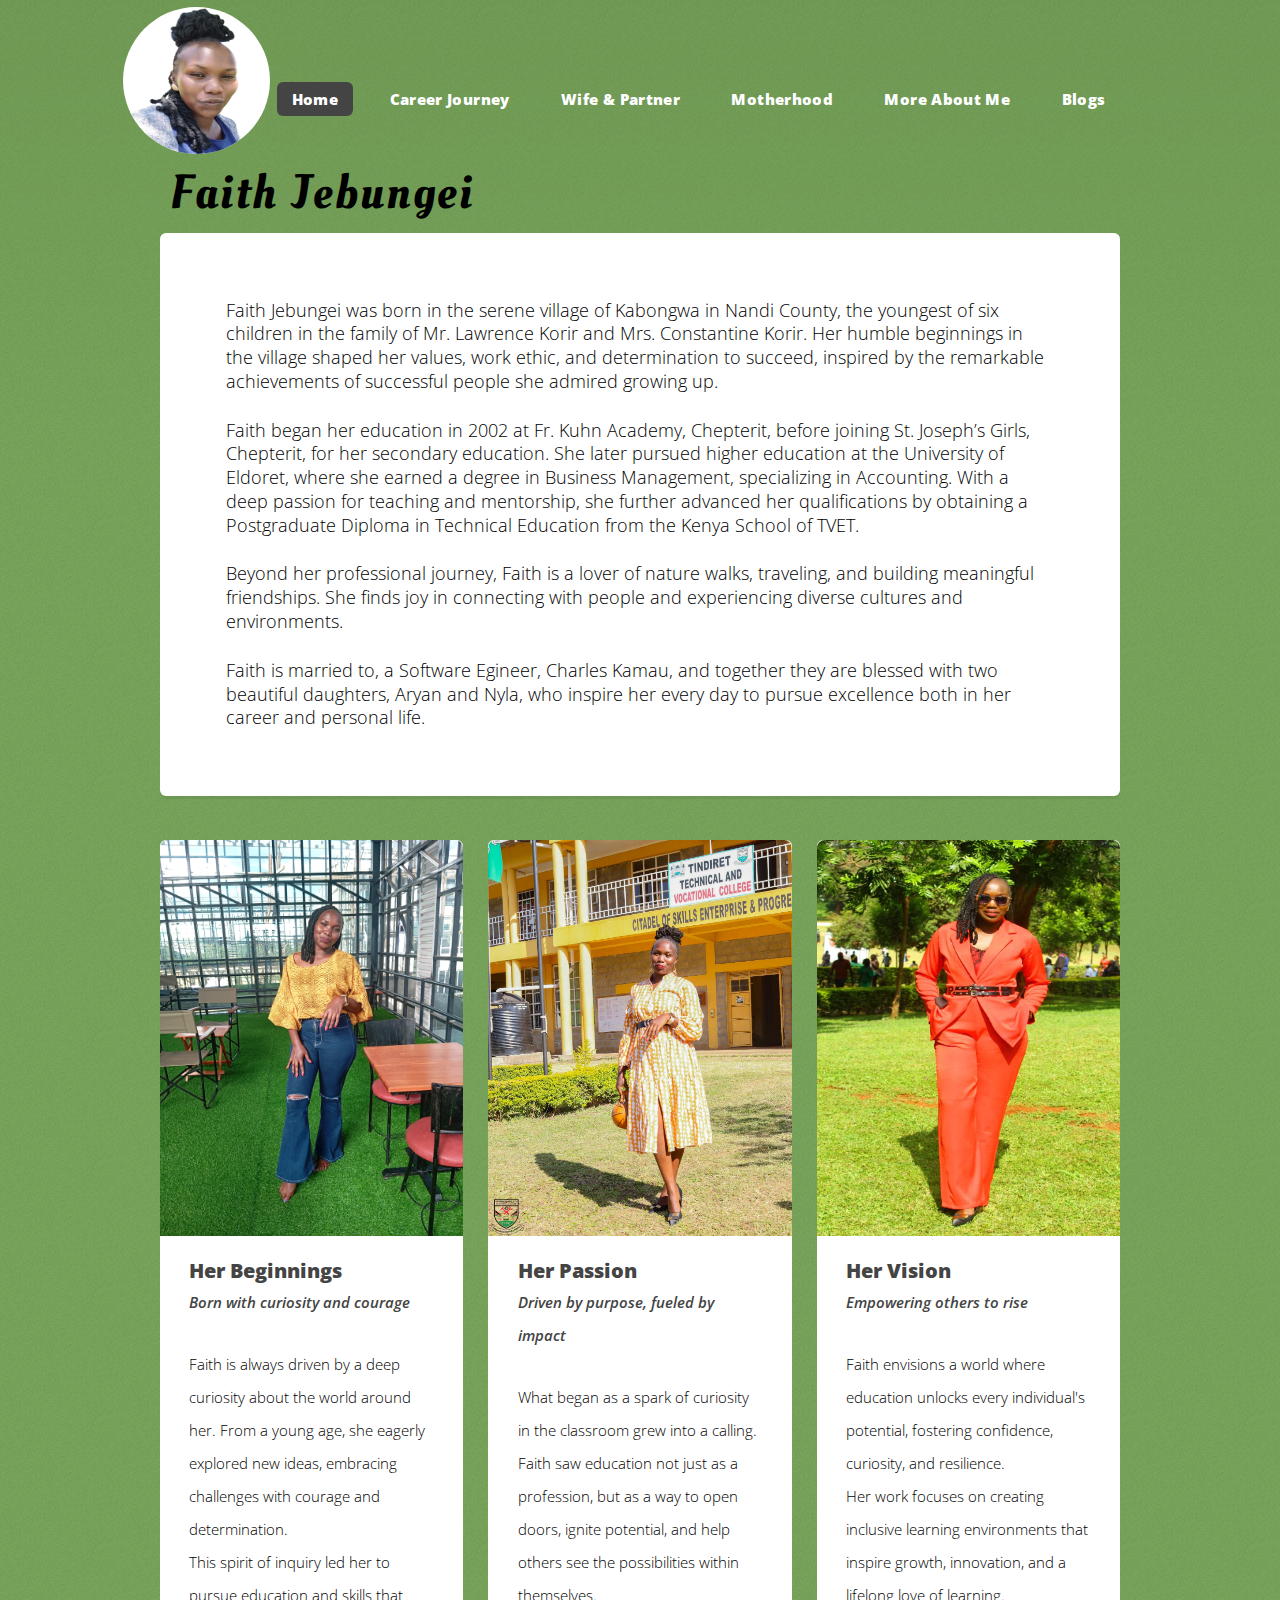
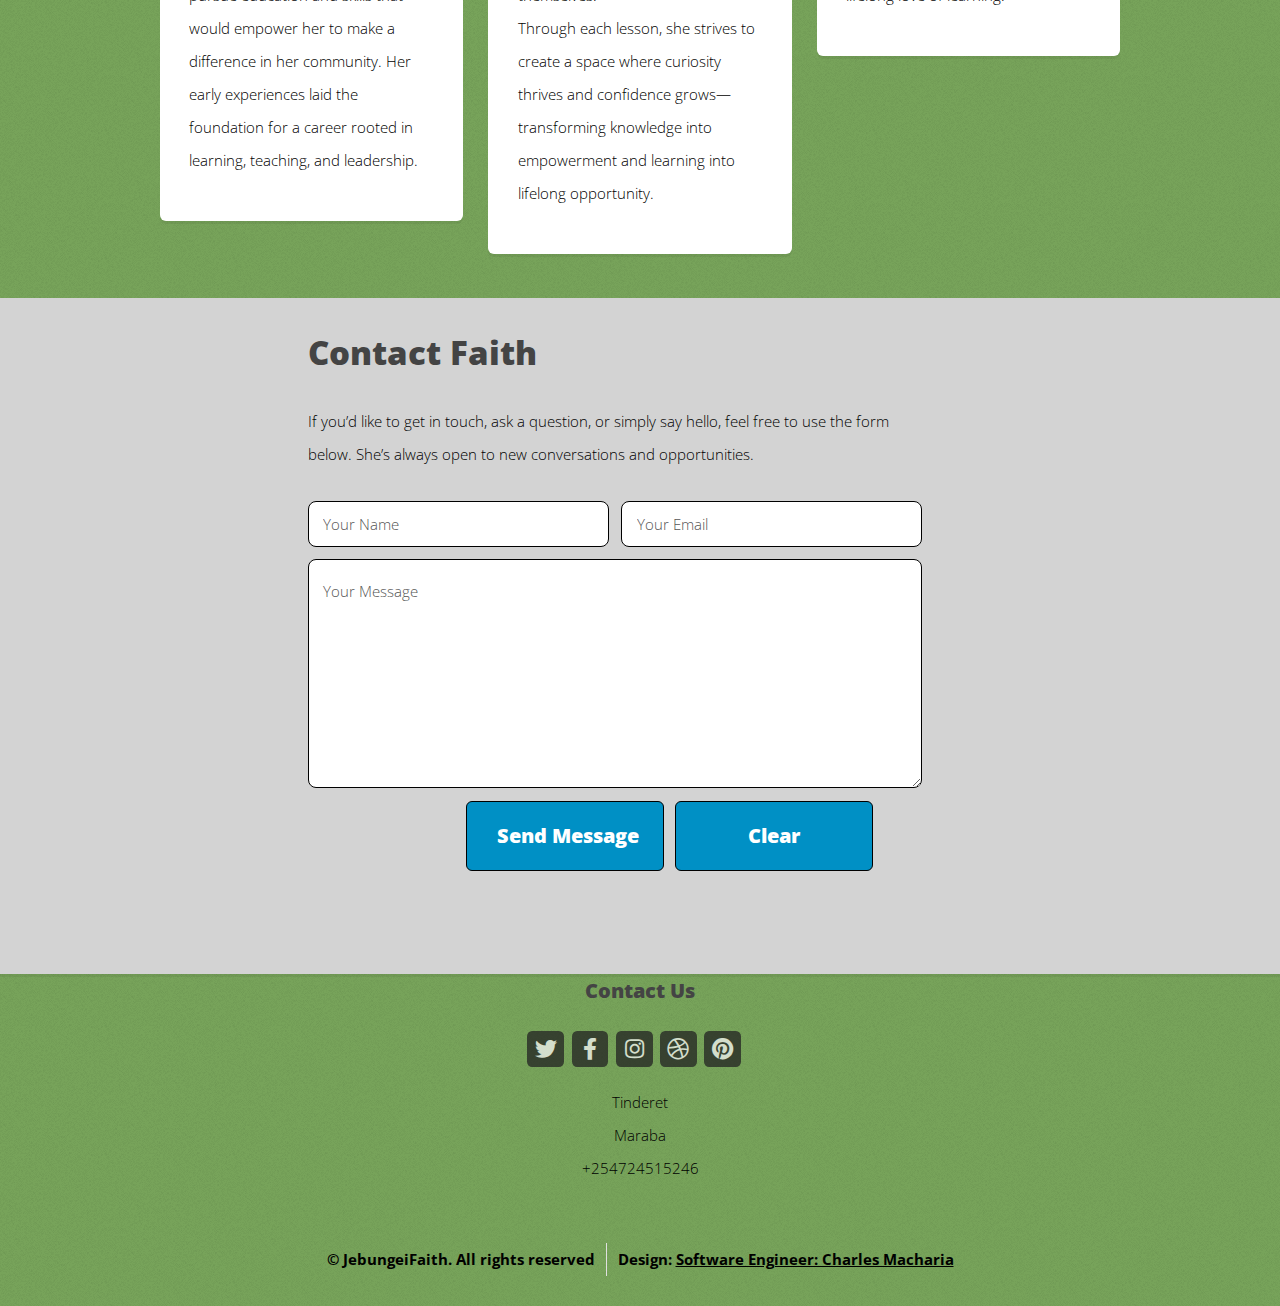
<file: index.html>
<!DOCTYPE HTML>

<html>
	<head>
		<title>Faith Jebungei</title>
		<meta charset="utf-8" />
		<meta name="viewport" content="width=device-width, initial-scale=1, user-scalable=no" />
		<link rel="stylesheet" href="assets/css/main.css" />
	</head>
	<body class="is-preload homepage">
		<div id="page-wrapper">

			<!-- Header -->
				<div id="header-wrapper">
					<header id="header" class="container">

						<!-- Logo -->
							<div id="logo">
							<span class="image fit">
								<img src="images/faith-jebungei.png" alt="" />
							</span>
							<h1>Faith Jebungei</h1>
							</div>

						<!-- Nav -->
							<nav id="nav">
								<ul class="nav">
									<li class="current"><a href="index.html">Home</a></li>

									<li><a href="career.html">Career Journey</a></li>
									<li><a href="wife.html">Wife & Partner</a></li>
									<li><a href="motherhood.html">Motherhood</a></li>

									<li>
										<a href="#">More About Me</a>
										<ul>
										<li><a href="challenges.html">Life’s Challenges</a></li>
										<li><a href="vision.html">Looking Ahead</a></li>
										<li><a href="reflections.html">Reflections</a></li>
										<li><a href="gallery.html">Gallery</a></li>
										</ul>
									</li>
									<li><a href="blog.html">Blogs</a></li>
									</ul>
							</nav>

					</header>
				</div>

			<!-- Banner -->
				<div id="banner-wrapper">
					<div id="banner" class="box container">
						<div class="row">
								<p>Faith Jebungei was born in the serene village of Kabongwa in Nandi County, the youngest of six children in the family of Mr. Lawrence Korir and Mrs. Constantine Korir. Her humble beginnings in the village shaped her values, work ethic, and determination to succeed, inspired by the remarkable achievements of successful people she admired growing up.</p>
								<p>Faith began her education in 2002 at Fr. Kuhn Academy, Chepterit, before joining St. Joseph’s Girls, Chepterit, for her secondary education. She later pursued higher education at the University of Eldoret, where she earned a degree in Business Management, specializing in Accounting. With a deep passion for teaching and mentorship, she further advanced her qualifications by obtaining a Postgraduate Diploma in Technical Education from the Kenya School of TVET.</p>
								<p>Beyond her professional journey, Faith is a lover of nature walks, traveling, and building meaningful friendships. She finds joy in connecting with people and experiencing diverse cultures and environments.</p>
								<p>Faith is married to, a Software Egineer, Charles Kamau, and together they are blessed with two beautiful daughters, Aryan and Nyla, who inspire her every day to pursue excellence both in her career and personal life.</p>
							</div>
						</div>
				</div>

			<!-- Highlights -->
<div id="features-wrapper">
	<div class="container">
		<div class="row">
			<!-- Early Life -->
			<div class="col-4 col-12-medium">
				<section class="box feature">
					<a href="#" class="image featured"><img src="images/beginning.png" alt="Early life photo" /></a>
					<div class="inner">
						<header>
							<h2>Her Beginnings</h2>
							<p><strong>Born with curiosity and courage</strong> </p>
						</header>
						<p>Faith is always driven by a deep curiosity about the world around her. From a young age, she eagerly explored new ideas, embracing challenges with courage and determination.</p>
  						<p>This spirit of inquiry led her to pursue education and skills that would empower her to make a difference in her community. Her early experiences laid the foundation for a career rooted in learning, teaching, and leadership.</p>
					</div>
				</section>
			</div>

			<!-- Career/Passion -->
			<div class="col-4 col-12-medium">
				<section class="box feature">
					<a href="#" class="image featured"><img src="images/passion.jpg" alt="Passion or profession" /></a>
					<div class="inner">
						<header>
							<h2>Her Passion</h2>
							<p><strong>Driven by purpose, fueled by impact</strong> </p>
						</header>
						<p>What began as a spark of curiosity in the classroom grew into a calling. Faith saw education not just as a profession, but as a way to open doors, ignite potential, and help others see the possibilities within themselves.</p>
						<p>Through each lesson, she strives to create a space where curiosity thrives and confidence grows—transforming knowledge into empowerment and learning into lifelong opportunity.</p>

					</div>
				</section>
			</div>

			<!-- Vision/Future -->
			<div class="col-4 col-12-medium">
				<section class="box feature">
					<a href="#" class="image featured"><img src="images/jb.jpg" alt="Looking ahead" /></a>
					<div class="inner">
						<header>
							<h2>Her Vision</h2>
							<p><strong>Empowering others to rise</strong></p>
						</header>
						<p>Faith envisions a world where education unlocks every individual's potential, fostering confidence, curiosity, and resilience.</p>
<p>Her work focuses on creating inclusive learning environments that inspire growth, innovation, and a lifelong love of learning.</p>
					</div>
				</section>
			</div>
		</div>
	</div>
</div>

			<!-- Main -->
				<div id="main-wrapper">
	<div class="container full">
		<div class="row gtr-200">
			<!-- Main Contact Content -->
			<div class="col-8 col-12-medium imp-medium">
				<div id="content">
					<section class="last message">
						<h2>Contact Faith</h2>
						<p>If you’d like to get in touch, ask a question, or simply say hello, feel free to use the form below. She’s always open to new conversations and opportunities.</p>

						<!-- Contact Form -->
						<form id="contact-form" method="post" action="#">
							<div class="row gtr-50">
								<div class="col-6 col-12-small">
									<input type="text" name="name" placeholder="Your Name" required />
								</div>
								<div class="col-6 col-12-small">
									<input type="email" name="email" placeholder="Your Email" required />
								</div>
								<div class="col-12">
									<textarea name="message" placeholder="Your Message" rows="6" required></textarea>
								</div>
								<div class="col-12">
									<ul class="actions">
										<li><input type="submit" class="push" value="Send Message" class="primary" /></li>
										<li><input type="reset" value="Clear" /></li>
									</ul>
								</div>
							</div>
						</form>
					</section>
				</div>
			</div>
		</div>
	</div>
</div>

			<!-- Footer -->
				<!-- <div id="footer-wrapper">
					<footer id="footer" class="container">
						<div class="row">
							<div class="col-3 col-6-medium col-12-small"> -->

								<!-- Links -->
									<!-- <section class="widget links">
										<h3>Random Stuff</h3>
										<ul class="style2">
											<li><a href="#">Etiam feugiat condimentum</a></li>
											<li><a href="#">Aliquam imperdiet suscipit odio</a></li>
											<li><a href="#">Sed porttitor cras in erat nec</a></li>
											<li><a href="#">Felis varius pellentesque potenti</a></li>
											<li><a href="#">Nullam scelerisque blandit leo</a></li>
										</ul>
									</section>

							</div>
							<div class="col-3 col-6-medium col-12-small"> -->

								<!-- Links -->
									<!-- <section class="widget links">
										<h3>Random Stuff</h3>
										<ul class="style2">
											<li><a href="#">Etiam feugiat condimentum</a></li>
											<li><a href="#">Aliquam imperdiet suscipit odio</a></li>
											<li><a href="#">Sed porttitor cras in erat nec</a></li>
											<li><a href="#">Felis varius pellentesque potenti</a></li>
											<li><a href="#">Nullam scelerisque blandit leo</a></li>
										</ul>
									</section>

							</div>
							<div class="col-3 col-6-medium col-12-small"> -->

								<!-- Links -->
									<!-- <section class="widget links">
										<h3>Random Stuff</h3>
										<ul class="style2">
											<li><a href="#">Etiam feugiat condimentum</a></li>
											<li><a href="#">Aliquam imperdiet suscipit odio</a></li>
											<li><a href="#">Sed porttitor cras in erat nec</a></li>
											<li><a href="#">Felis varius pellentesque potenti</a></li>
											<li><a href="#">Nullam scelerisque blandit leo</a></li>
										</ul>
									</section>

							</div> -->
							<div class="col-3 col-6-medium col-12-small">

								<!-- Contact -->
									<section class="widget contact last">
										<h3>Contact Us</h3>
										<ul>
											<li><a href="#" class="icon brands fa-twitter"><span class="label">Twitter</span></a></li>
											<li><a href="#" class="icon brands fa-facebook-f"><span class="label">Facebook</span></a></li>
											<li><a href="#" class="icon brands fa-instagram"><span class="label">Instagram</span></a></li>
											<li><a href="#" class="icon brands fa-dribbble"><span class="label">Dribbble</span></a></li>
											<li><a href="#" class="icon brands fa-pinterest"><span class="label">Pinterest</span></a></li>
										</ul>
										<p>Tinderet<br />
										Maraba<br />
										+254724515246</p>
									</section>

							</div>
						</div>
						<div class="row">
							<div class="col-12">
								<div id="copyright">
									<ul class="menu">
										<li>&copy; JebungeiFaith. All rights reserved</li><li>Design: <a href="http://html5up.net">Software Engineer: Charles Macharia</a></li>
									</ul>
								</div>
							</div>
						</div>
					</footer>
				</div>

			</div>

		<!-- Scripts -->

			<script src="assets/js/jquery.min.js"></script>
			<script src="assets/js/jquery.dropotron.min.js"></script>
			<script src="assets/js/browser.min.js"></script>
			<script src="assets/js/breakpoints.min.js"></script>
			<script src="assets/js/util.js"></script>
			<script src="assets/js/main.js"></script>

	</body>
</html>
</file>
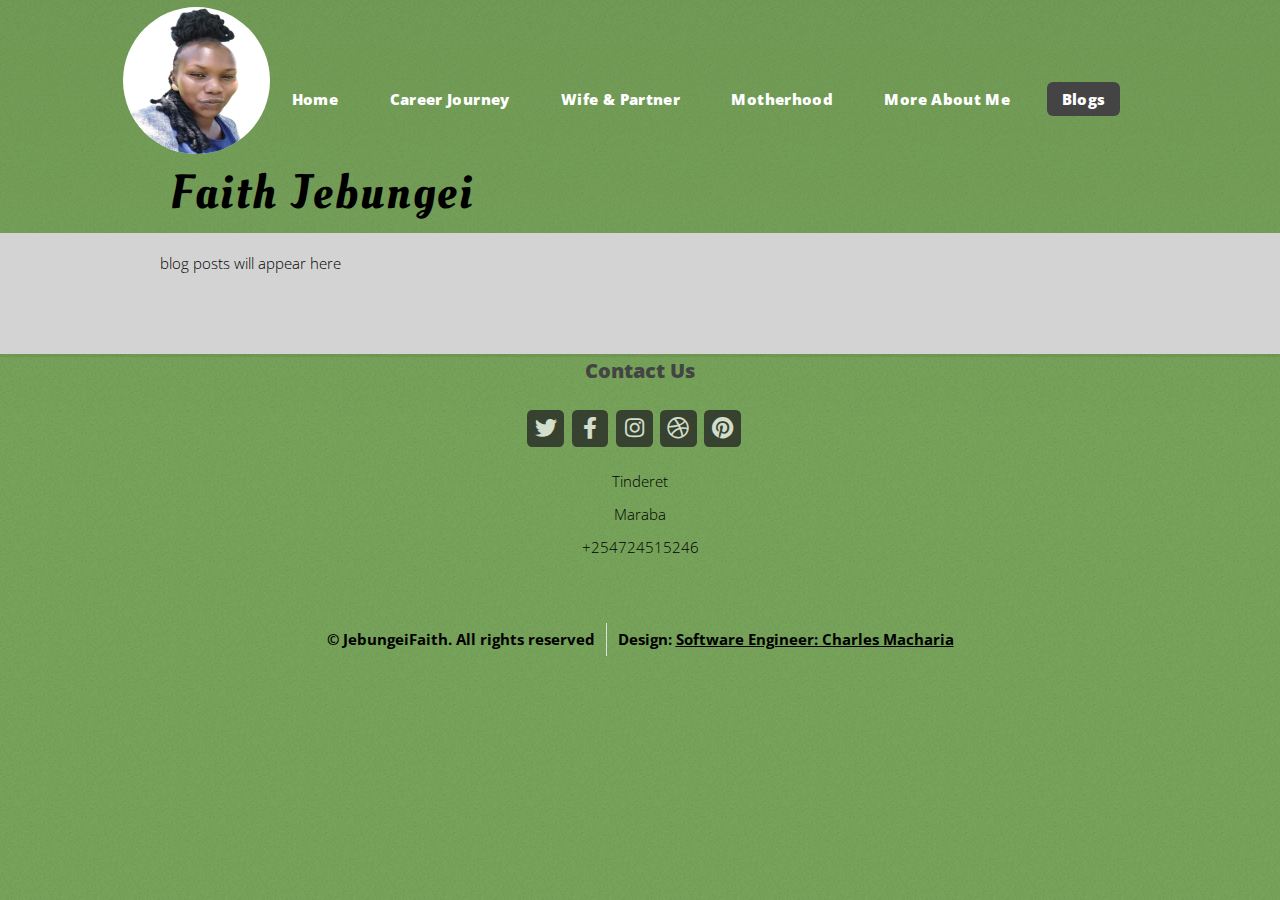
<file: blog.html>
<!DOCTYPE HTML>

<html>
	<head>
		<title>Blogs by Faith</title>
		<meta charset="utf-8" />
		<meta name="viewport" content="width=device-width, initial-scale=1, user-scalable=no" />
		<link rel="stylesheet" href="assets/css/main.css" />
	</head>
	<body class="is-preload no-sidebar">
		<div id="page-wrapper">

			<!-- Header -->
				<!-- Header -->
				<div id="header-wrapper">
					<header id="header" class="container">

						<!-- Logo -->
							<div id="logo">
							<span class="image fit">
								<img src="images/faith-jebungei.png" alt="" />
							</span>
							<h1>Faith Jebungei</h1>
							</div>

						<!-- Nav -->
							<nav id="nav">
								<ul class="nav">
									<li><a href="index.html">Home</a></li>

									<li><a href="career.html">Career Journey</a></li>
									<li><a href="wife.html">Wife & Partner</a></li>
									<li><a href="motherhood.html">Motherhood</a></li>

									<li>
										<a href="#">More About Me</a>
										<ul>
										<li><a href="challenges.html">Life’s Challenges</a></li>
										<li><a href="vision.html">Looking Ahead</a></li>
										<li><a href="reflections.html">Reflections</a></li>
										<li><a href="gallery.html">Gallery</a></li>
										</ul>
									</li>
									<li class="current"><a href="blog.html">Blogs</a></li>
									</ul>
							</nav>

					</header>
				</div>

			<!-- Main -->
				<div id="main-wrapper">
					<div class="container">
						<div id="content">
							blog posts will appear here

							<!-- Content -->
								<!-- <article>
									<h2>Wife and Partner</h2>

									<p>I’m a strong believer in the power and importance of family — something I’ve admired since my childhood. Love has a beautiful way of crossing boundaries, and mine certainly did. I’m married to my amazing husband, Engineer Charles Kamau, who comes from Karatina in Central Province, while I’m from Nandi County.</p>
									<p>“See how far I went for love?” 💖</p>

									<h3>How We Met</h3>
									<p>Our journey began in February 2019 at a friend’s party. Charles’ laughter, the spark in his eyes, and his lively, jovial personality immediately drew me in. Being an outgoing and social person myself, I knew I had found someone who could match my energy.</p>

									<h3>The Man I Married</h3>
									<p>Charles is kind, happy, and truly a person whose character is worth emulating. Over the years, he has brought so much joy into my life. We’ve shared unforgettable moments — like the time in Ol Pejeta, Nanyuki, when we were chased by a rhino and almost drowned… in our BMW! 😂 His love for meat often inspires him to cook for us on special occasions (not always, but I’ll take it!). “One thing I deeply cherish is his care and support, especially when I’m unwell.”</p>
									<h3>Our Marriage Journey</h3>
									<p>Marriage is not a bed of roses, but through the years, we’ve faced challenges hand-in-hand, always seeking solutions together. We’ve made it a point to nurture our bond through shared activities:</p>
									<ul>
										<li>Celebrating birthdays and anniversaries with special outings.</li>
										<li>Playing games like cards, pool, and darts.</li>
										<li>Watching football together.</li>
									</ul>
									<p>These little traditions have helped us grow stronger.</p>
									<h3>Lessons Learned</h3>
									<p>Marriage has taught me: <strong>Patience,</strong> <strong>Tolerance,</strong> <strong>Respect,</strong> and <strong>the value of truly seeing and appreciating each other.</strong></p>
									<p>“You cannot love others fully until you love yourself first.”</p>
									<h3>Looking Ahead</h3>
									<p>Together, Charles and I dream of building an empire, raising a happy family, and growing old side by side. “I believe in us — in our love, our friendship, and the beautiful life we are creating.” ❤ This is my love story… complete with laughter, lessons, and a lot of heart.</p>

								</article> -->

						</div>
					</div>
				</div>

			<!-- Footer -->
				<div class="col-3 col-6-medium col-12-small">

								<!-- Contact -->
									<section class="widget contact last">
										<h3>Contact Us</h3>
										<ul>
											<li><a href="#" class="icon brands fa-twitter"><span class="label">Twitter</span></a></li>
											<li><a href="#" class="icon brands fa-facebook-f"><span class="label">Facebook</span></a></li>
											<li><a href="#" class="icon brands fa-instagram"><span class="label">Instagram</span></a></li>
											<li><a href="#" class="icon brands fa-dribbble"><span class="label">Dribbble</span></a></li>
											<li><a href="#" class="icon brands fa-pinterest"><span class="label">Pinterest</span></a></li>
										</ul>
										<p>Tinderet<br />
										Maraba<br />
										+254724515246</p>
									</section>

							</div>
						</div>
						<div class="row">
							<div class="col-12">
								<div id="copyright">
									<ul class="menu">
										<li>&copy; JebungeiFaith. All rights reserved</li><li>Design: <a href="http://html5up.net">Software Engineer: Charles Macharia</a></li>
									</ul>
								</div>
							</div>
						</div>
					</footer>
				</div>

			</div>


		<!-- Scripts -->

			<script src="assets/js/jquery.min.js"></script>
			<script src="assets/js/jquery.dropotron.min.js"></script>
			<script src="assets/js/browser.min.js"></script>
			<script src="assets/js/breakpoints.min.js"></script>
			<script src="assets/js/util.js"></script>
			<script src="assets/js/main.js"></script>

	</body>
</html>
</file>
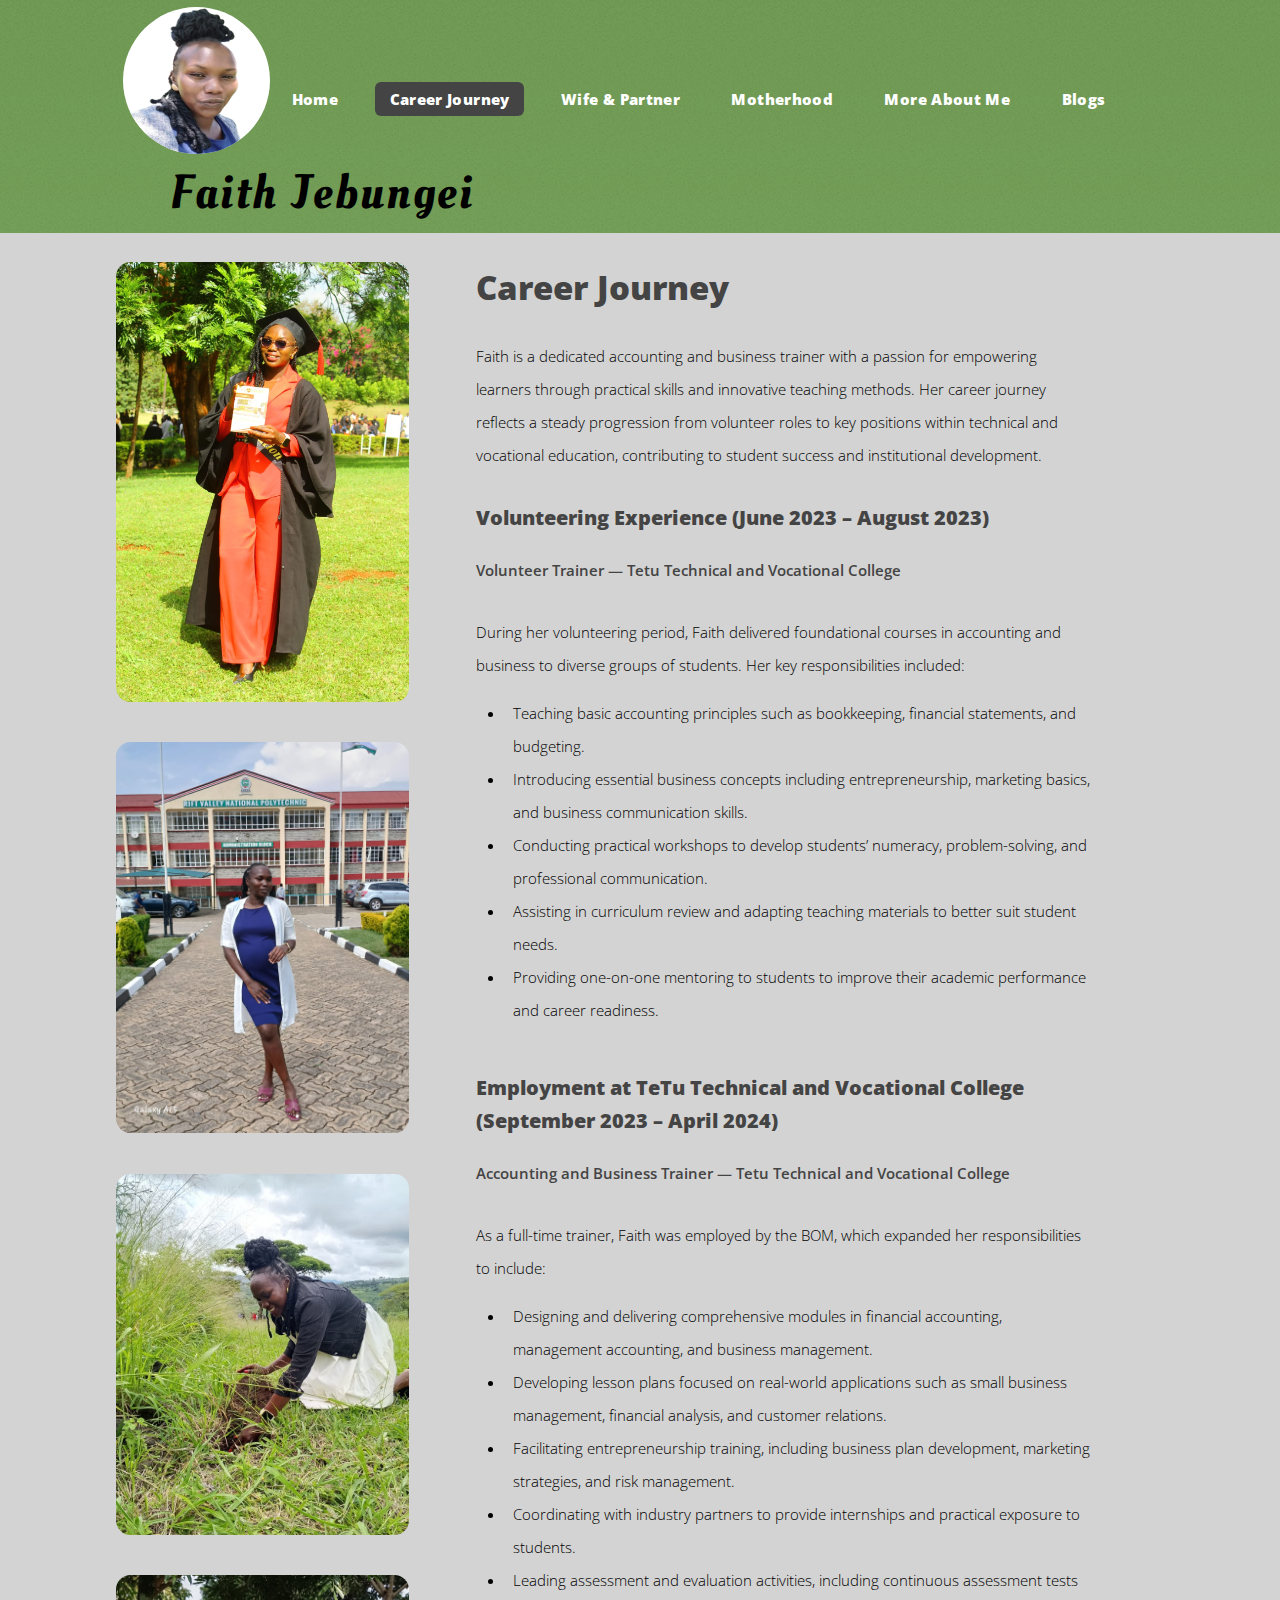
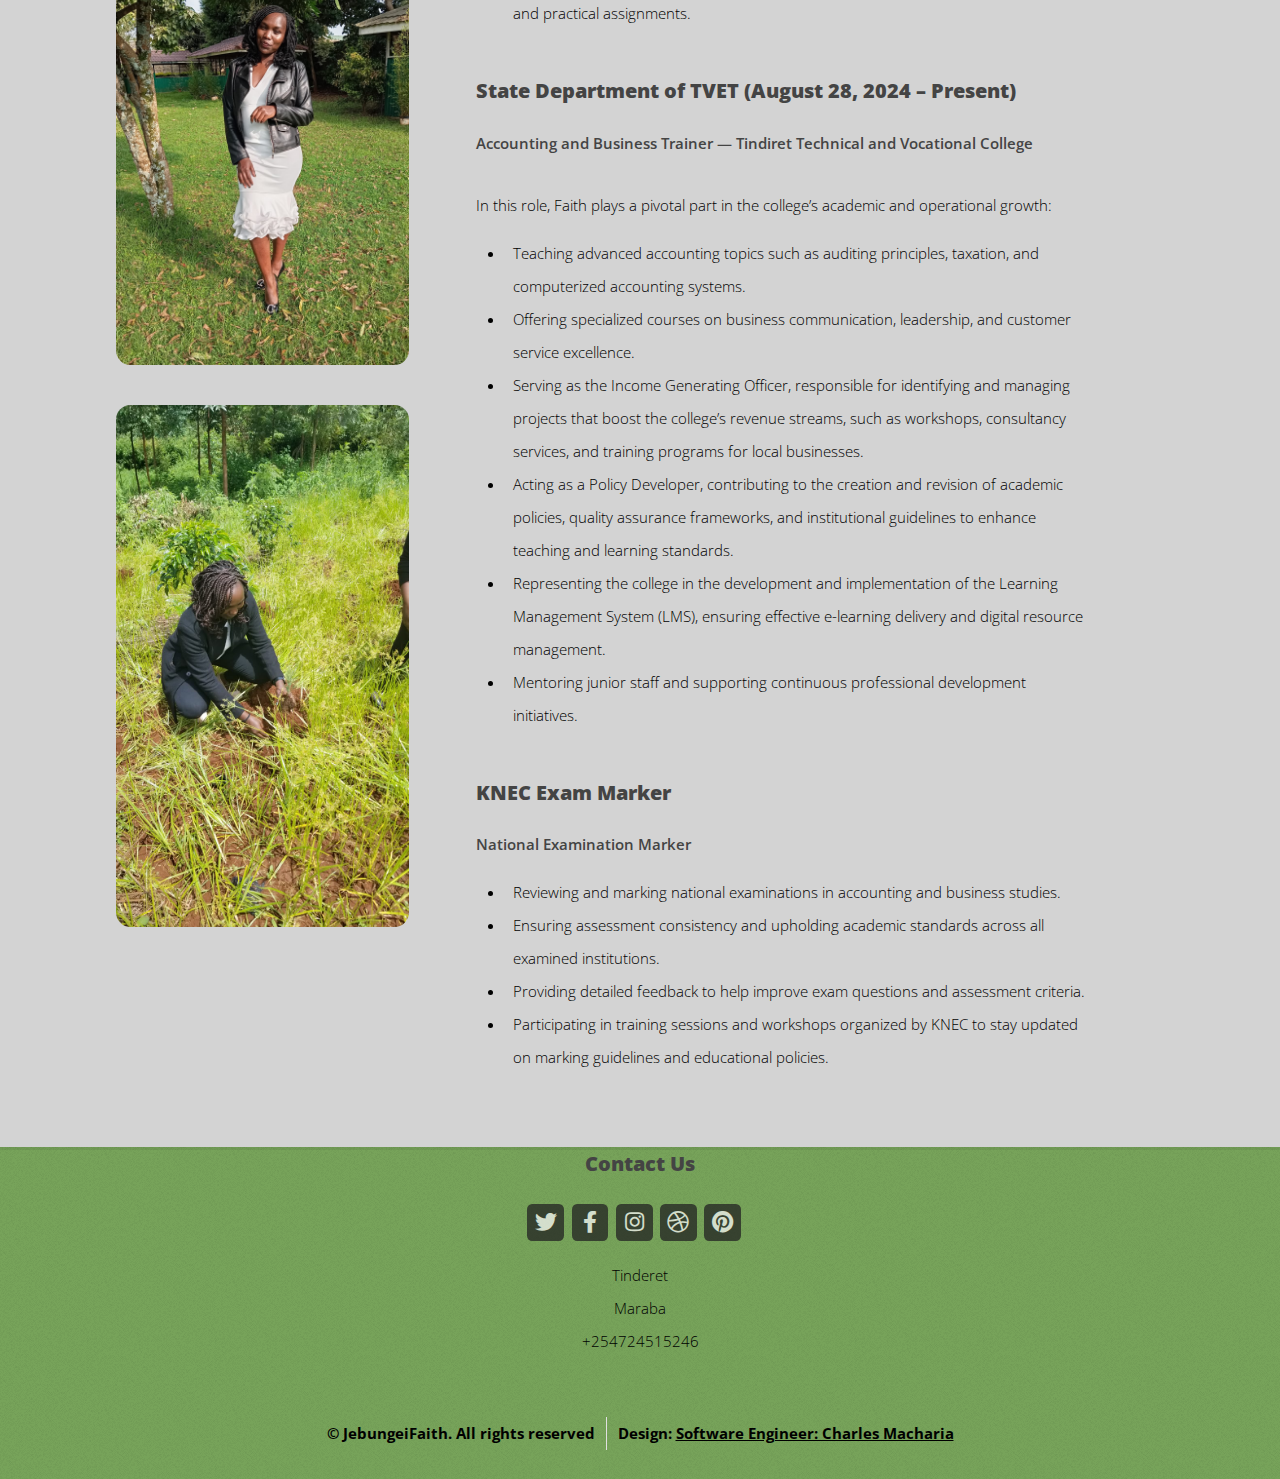
<file: career.html>
<!DOCTYPE HTML>

<html>
	<head>
		<title>Career</title>
		<meta charset="utf-8" />
		<meta name="viewport" content="width=device-width, initial-scale=1, user-scalable=no" />
		<link rel="stylesheet" href="assets/css/main.css" />
	</head>
	<body class="is-preload left-sidebar">
		<div id="page-wrapper">
			<!-- Header -->
				<div id="header-wrapper">
					<header id="header" class="container">

						<!-- Logo -->
							<div id="logo">
							<span class="image fit">
								<img src="images/faith-jebungei.png" alt="" />
							</span>
							<h1>Faith Jebungei</h1>
							</div>

						<!-- Nav -->
							<nav id="nav">
								<ul class="nav">
									<li><a href="index.html">Home</a></li>

									<li class="current"><a href="career.html">Career Journey</a></li>
									<li><a href="wife.html">Wife & Partner</a></li>
									<li><a href="motherhood.html">Motherhood</a></li>

									<li>
										<a href="#">More About Me</a>
										<ul>
										<li><a href="challenges.html">Life’s Challenges</a></li>
										<li><a href="vision.html">Looking Ahead</a></li>
										<li><a href="reflections.html">Reflections</a></li>
										<li><a href="gallery.html">Gallery</a></li>
										</ul>
									</li>
									<li><a href="blog.html">Blogs</a></li>
									</ul>
							</nav>

					</header>
				</div>

			<!-- Main -->
				<div id="main-wrapper">
					<div class="container">
						<div class="row gtr-200">
							<div class="col-4 col-12-medium">
								<div id="sidebar">
									<img src="images/careerPic.jpg" alt="">
									<img src="images/careerPic2.jpg" alt="">
									<img src="images/careerPic3.jpg" alt="">
									<img src="images/careerPic4.jpg" alt="">
									<img src="images/careerPic5.jpg" alt="">
								</div>
							</div>
							<div class="col-8 col-12-medium imp-medium">
								<div id="content">

									<!-- Content -->
										<article class="career">

											<h2>Career Journey</h2>

											<p>Faith is a dedicated accounting and business trainer with a passion for empowering learners through practical skills and innovative teaching methods. Her career journey reflects a steady progression from volunteer roles to key positions within technical and vocational education, contributing to student success and institutional development.</p>

											<h3>Volunteering Experience (June 2023 – August 2023)</h3>
											<p><strong>Volunteer Trainer — Tetu Technical and Vocational College</strong></p>
											<p>During her volunteering period, Faith delivered foundational courses in accounting and business to diverse groups of students. Her key responsibilities included:</p>
											<ul>
												<li>Teaching basic accounting principles such as bookkeeping, financial statements, and budgeting.</li>
												<li>Introducing essential business concepts including entrepreneurship, marketing basics, and business communication skills.</li>
												<li>Conducting practical workshops to develop students’ numeracy, problem-solving, and professional communication.</li>
												<li>Assisting in curriculum review and adapting teaching materials to better suit student needs.</li>
												<li>Providing one-on-one mentoring to students to improve their academic performance and career readiness.</li>
											</ul>
										</article>
										<article class="career up">
											<h3>Employment at TeTu Technical and Vocational College (September 2023 – April 2024)</h3>
											<p><strong>Accounting and Business Trainer — Tetu Technical and Vocational College</strong></p>
											<p>As a full-time trainer, Faith was employed by the BOM, which expanded her responsibilities to include:</p>
											<ul>
												<li>Designing and delivering comprehensive modules in financial accounting, management accounting, and business management.</li>
												<li>Developing lesson plans focused on real-world applications such as small business management, financial analysis, and customer relations.</li>
												<li>Facilitating entrepreneurship training, including business plan development, marketing strategies, and risk management.</li>
												<li>Coordinating with industry partners to provide internships and practical exposure to students.</li>
												<li>Leading assessment and evaluation activities, including continuous assessment tests and practical assignments.</li>
											</ul>
										</article>
										<article class="career up">
											<h3>State Department of TVET (August 28, 2024 – Present)</h3>
											<p><strong>Accounting and Business Trainer — Tindiret Technical and Vocational College</strong></p>
											<p>In this role, Faith plays a pivotal part in the college’s academic and operational growth:</p>
											<ul>
												<li>Teaching advanced accounting topics such as auditing principles, taxation, and computerized accounting systems.</li>
												<li>Offering specialized courses on business communication, leadership, and customer service excellence.</li>
												<li>Serving as the Income Generating Officer, responsible for identifying and managing projects that boost the college’s revenue streams, such as workshops, consultancy services, and training programs for local businesses.</li>
												<li>Acting as a Policy Developer, contributing to the creation and revision of academic policies, quality assurance frameworks, and institutional guidelines to enhance teaching and learning standards.</li>
												<li>Representing the college in the development and implementation of the Learning Management System (LMS), ensuring effective e-learning delivery and digital resource management.</li>
												<li>Mentoring junior staff and supporting continuous professional development initiatives.</li>
											</ul>
										</article>
										<article class="career up">
											<h3>KNEC Exam Marker </h3>
											<p><strong>National Examination Marker</strong></p>
											<ul>
												<li>Reviewing and marking national examinations in accounting and business studies.</li>
												<li>Ensuring assessment consistency and upholding academic standards across all examined institutions.</li>
												<li>Providing detailed feedback to help improve exam questions and assessment criteria.</li>
												<li>Participating in training sessions and workshops organized by KNEC to stay updated on marking guidelines and educational policies.</li>
											</ul>
										</article>
								</div>
							</div>
						</div>
					</div>
				</div>

			<!-- Footer -->
			<div class="col-3 col-6-medium col-12-small">

								<!-- Contact -->
									<section class="widget contact last">
										<h3>Contact Us</h3>
										<ul>
											<li><a href="#" class="icon brands fa-twitter"><span class="label">Twitter</span></a></li>
											<li><a href="#" class="icon brands fa-facebook-f"><span class="label">Facebook</span></a></li>
											<li><a href="#" class="icon brands fa-instagram"><span class="label">Instagram</span></a></li>
											<li><a href="#" class="icon brands fa-dribbble"><span class="label">Dribbble</span></a></li>
											<li><a href="#" class="icon brands fa-pinterest"><span class="label">Pinterest</span></a></li>
										</ul>
										<p>Tinderet<br />
										Maraba<br />
										+254724515246</p>
									</section>

							</div>
						</div>
						<div class="row">
							<div class="col-12">
								<div id="copyright">
									<ul class="menu">
										<li>&copy; JebungeiFaith. All rights reserved</li><li>Design: <a href="http://html5up.net">Software Engineer: Charles Macharia</a></li>
									</ul>
								</div>
							</div>
						</div>
					</footer>
				</div>

			</div>

		<!-- Scripts -->

			<script src="assets/js/jquery.min.js"></script>
			<script src="assets/js/jquery.dropotron.min.js"></script>
			<script src="assets/js/browser.min.js"></script>
			<script src="assets/js/breakpoints.min.js"></script>
			<script src="assets/js/util.js"></script>
			<script src="assets/js/main.js"></script>

	</body>
</html>
</file>
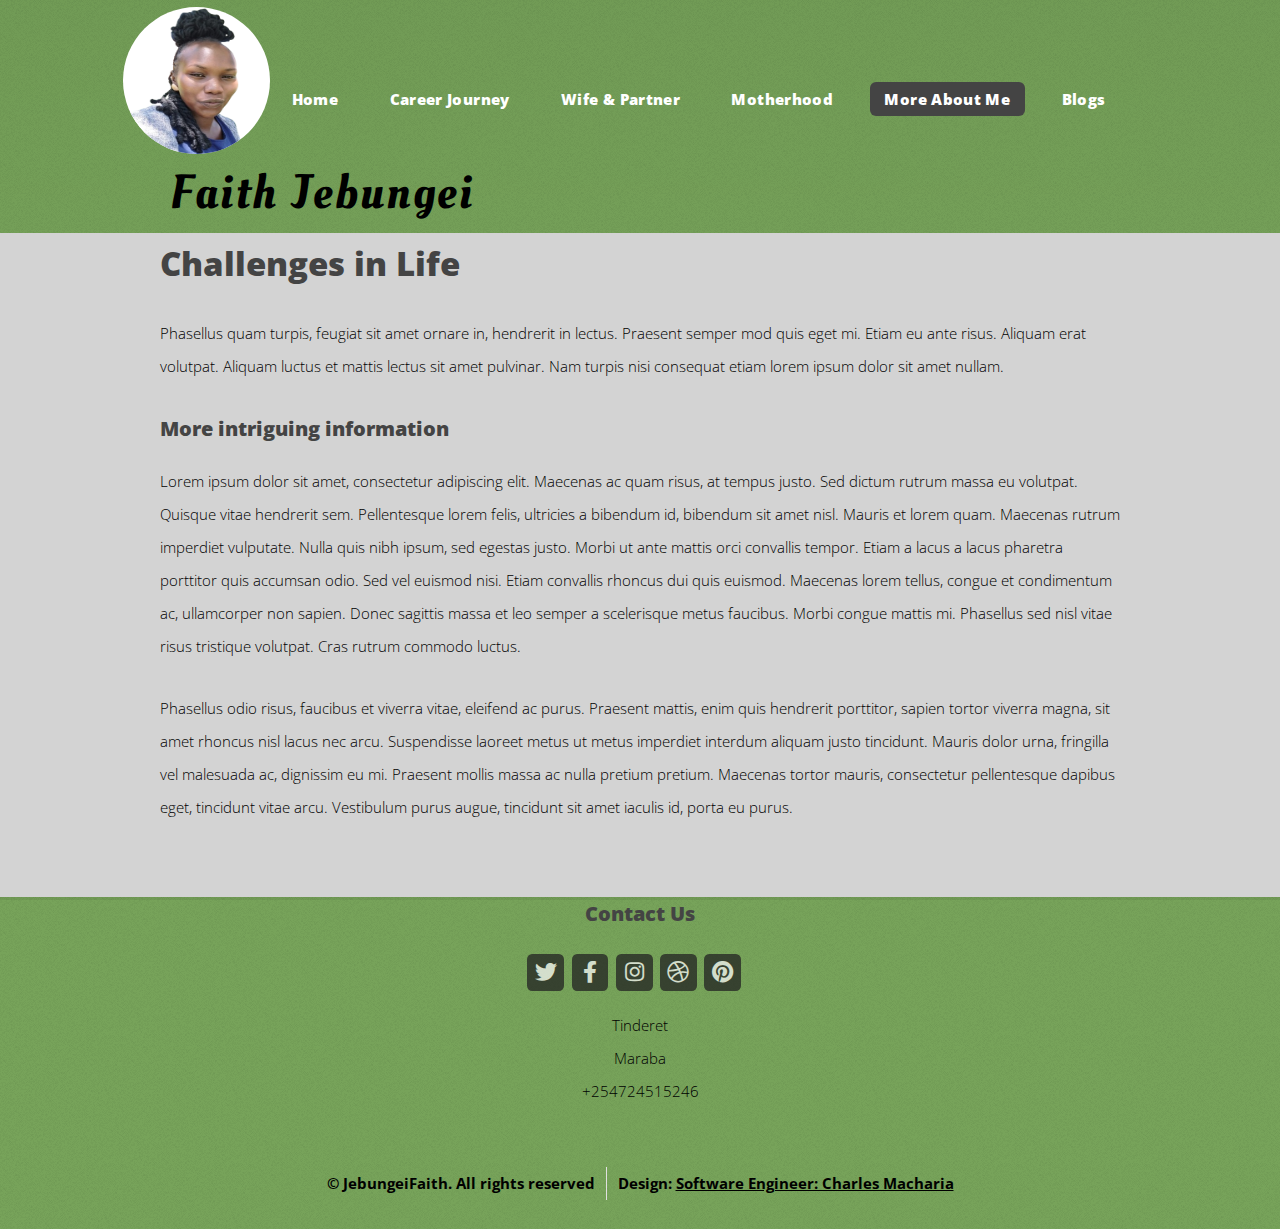
<file: challenges.html>
<!DOCTYPE HTML>

<html>
	<head>
		<title>challenges in Life</title>
		<meta charset="utf-8" />
		<meta name="viewport" content="width=device-width, initial-scale=1, user-scalable=no" />
		<link rel="stylesheet" href="assets/css/main.css" />
	</head>
	<body class="is-preload no-sidebar">
		<div id="page-wrapper">

			<!-- Header -->
				<!-- Header -->
					<div id="header-wrapper">
					<header id="header" class="container">

						<!-- Logo -->
							<div id="logo">
							<span class="image fit">
								<img src="images/faith-jebungei.png" alt="" />
							</span>
							<h1>Faith Jebungei</h1>
							</div>

						<!-- Nav -->
							<nav id="nav">
								<ul class="nav">
									<li><a href="index.html">Home</a></li>

									<li><a href="career.html">Career Journey</a></li>
									<li><a href="wife.html">Wife & Partner</a></li>
									<li><a href="motherhood.html">Motherhood</a></li>

									<li class="current">
										<a href="#">More About Me</a>
										<ul>
										<li><a href="challenges.html">Life’s Challenges</a></li>
										<li><a href="vision.html">Looking Ahead</a></li>
										<li><a href="reflections.html">Reflections</a></li>
										<li><a href="gallery.html">Gallery</a></li>
										</ul>
									</li>
									<li><a href="blog.html">Blogs</a></li>
									</ul>
							</nav>

					</header>
				</div>

			<!-- Main -->
				<div id="main-wrapper">
					<div class="container">
						<div id="content">

							<!-- Content -->
								<article>

									<h2>Challenges in Life</h2>

									<p>Phasellus quam turpis, feugiat sit amet ornare in, hendrerit in lectus.
									Praesent semper mod quis eget mi. Etiam eu ante risus. Aliquam erat volutpat.
									Aliquam luctus et mattis lectus sit amet pulvinar. Nam turpis nisi
									consequat etiam lorem ipsum dolor sit amet nullam.</p>

									<h3>More intriguing information</h3>
									<p>Lorem ipsum dolor sit amet, consectetur adipiscing elit. Maecenas ac quam risus, at tempus
									justo. Sed dictum rutrum massa eu volutpat. Quisque vitae hendrerit sem. Pellentesque lorem felis,
									ultricies a bibendum id, bibendum sit amet nisl. Mauris et lorem quam. Maecenas rutrum imperdiet
									vulputate. Nulla quis nibh ipsum, sed egestas justo. Morbi ut ante mattis orci convallis tempor.
									Etiam a lacus a lacus pharetra porttitor quis accumsan odio. Sed vel euismod nisi. Etiam convallis
									rhoncus dui quis euismod. Maecenas lorem tellus, congue et condimentum ac, ullamcorper non sapien.
									Donec sagittis massa et leo semper a scelerisque metus faucibus. Morbi congue mattis mi.
									Phasellus sed nisl vitae risus tristique volutpat. Cras rutrum commodo luctus.</p>

									<p>Phasellus odio risus, faucibus et viverra vitae, eleifend ac purus. Praesent mattis, enim
									quis hendrerit porttitor, sapien tortor viverra magna, sit amet rhoncus nisl lacus nec arcu.
									Suspendisse laoreet metus ut metus imperdiet interdum aliquam justo tincidunt. Mauris dolor urna,
									fringilla vel malesuada ac, dignissim eu mi. Praesent mollis massa ac nulla pretium pretium.
									Maecenas tortor mauris, consectetur pellentesque dapibus eget, tincidunt vitae arcu.
									Vestibulum purus augue, tincidunt sit amet iaculis id, porta eu purus.</p>

								</article>

						</div>
					</div>
				</div>

			<!-- Footer -->
				<div class="col-3 col-6-medium col-12-small">

								<!-- Contact -->
									<section class="widget contact last">
										<h3>Contact Us</h3>
										<ul>
											<li><a href="#" class="icon brands fa-twitter"><span class="label">Twitter</span></a></li>
											<li><a href="#" class="icon brands fa-facebook-f"><span class="label">Facebook</span></a></li>
											<li><a href="#" class="icon brands fa-instagram"><span class="label">Instagram</span></a></li>
											<li><a href="#" class="icon brands fa-dribbble"><span class="label">Dribbble</span></a></li>
											<li><a href="#" class="icon brands fa-pinterest"><span class="label">Pinterest</span></a></li>
										</ul>
										<p>Tinderet<br />
										Maraba<br />
										+254724515246</p>
									</section>

							</div>
						</div>
						<div class="row">
							<div class="col-12">
								<div id="copyright">
									<ul class="menu">
										<li>&copy; JebungeiFaith. All rights reserved</li><li>Design: <a href="http://html5up.net">Software Engineer: Charles Macharia</a></li>
									</ul>
								</div>
							</div>
						</div>
					</footer>
				</div>

			</div>


		<!-- Scripts -->

			<script src="assets/js/jquery.min.js"></script>
			<script src="assets/js/jquery.dropotron.min.js"></script>
			<script src="assets/js/browser.min.js"></script>
			<script src="assets/js/breakpoints.min.js"></script>
			<script src="assets/js/util.js"></script>
			<script src="assets/js/main.js"></script>

	</body>
</html>
</file>
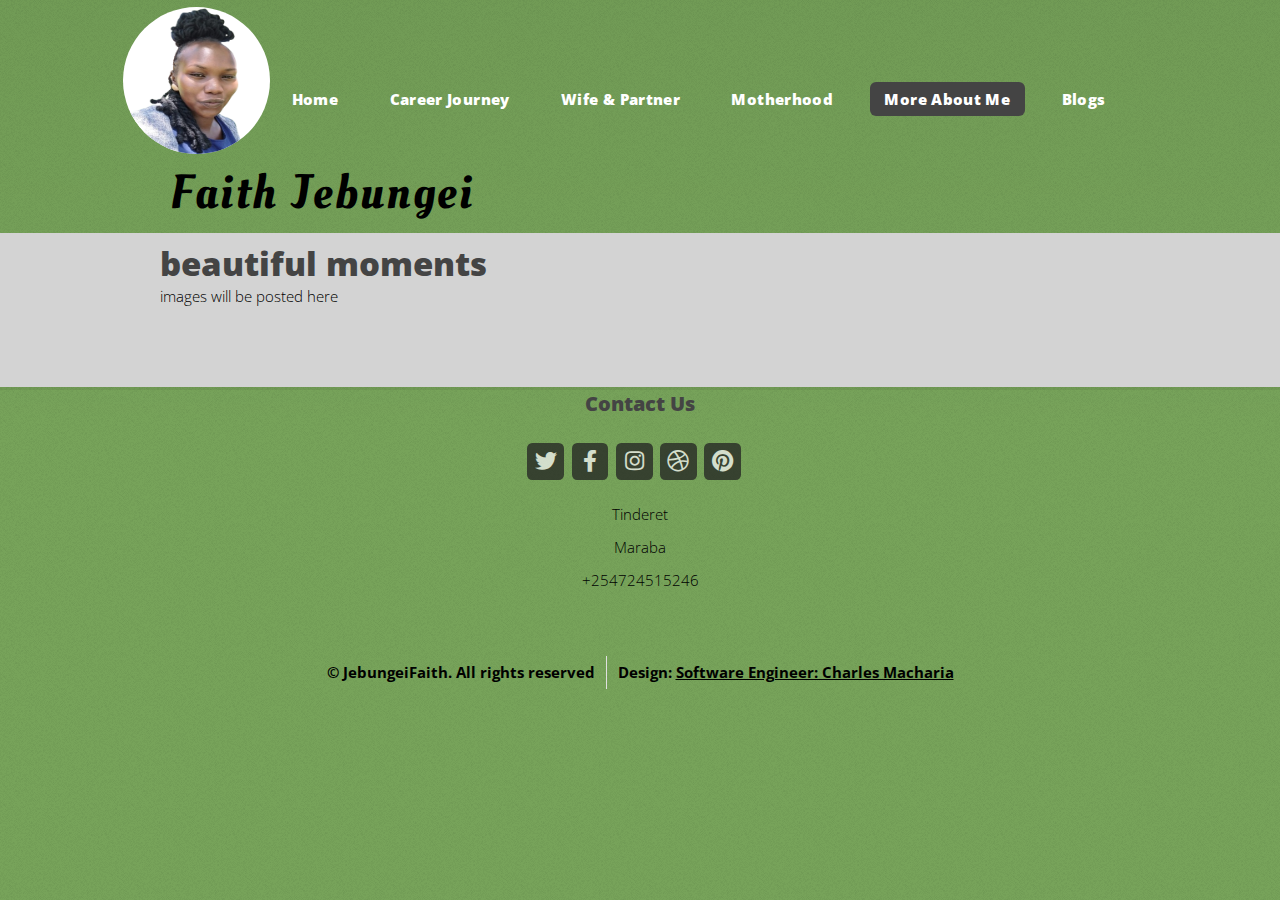
<file: gallery.html>
<!DOCTYPE HTML>
<!--
	Verti by HTML5 UP
	html5up.net | @ajlkn
	Free for personal and commercial use under the CCA 3.0 license (html5up.net/license)
-->
<html>
	<head>
		<title>Photography Section</title>
		<meta charset="utf-8" />
		<meta name="viewport" content="width=device-width, initial-scale=1, user-scalable=no" />
		<link rel="stylesheet" href="assets/css/main.css" />
	</head>
	<body class="is-preload no-sidebar">
		<div id="page-wrapper">

			<!-- Header -->
				<!-- Header -->
					<div id="header-wrapper">
					<header id="header" class="container">

						<!-- Logo -->
							<div id="logo">
							<span class="image fit">
								<img src="images/faith-jebungei.png" alt="" />
							</span>
							<h1>Faith Jebungei</h1>
							</div>

						<!-- Nav -->
							<nav id="nav">
								<ul class="nav">
									<li><a href="index.html">Home</a></li>

									<li><a href="career.html">Career Journey</a></li>
									<li><a href="wife.html">Wife & Partner</a></li>
									<li><a href="motherhood.html">Motherhood</a></li>

									<li class="current">
										<a href="#">More About Me</a>
										<ul>
										<li><a href="challenges.html">Life’s Challenges</a></li>
										<li><a href="vision.html">Looking Ahead</a></li>
										<li><a href="reflections.html">Reflections</a></li>
										<li><a href="gallery.html">Gallery</a></li>
										</ul>
									</li>
									<li><a href="blog.html">Blogs</a></li>
									</ul>
							</nav>

					</header>
				</div>

			<!-- Main -->
				<div id="main-wrapper">
					<div class="container">
						<div id="content">

							<!-- Content -->
								<article>

									<h2>beautiful moments</h2>
									images will be posted here

									<!-- <p>Phasellus quam turpis, feugiat sit amet ornare in, hendrerit in lectus.
									Praesent semper mod quis eget mi. Etiam eu ante risus. Aliquam erat volutpat.
									Aliquam luctus et mattis lectus sit amet pulvinar. Nam turpis nisi
									consequat etiam lorem ipsum dolor sit amet nullam.</p>

									<h3>More intriguing information</h3>
									<p>Lorem ipsum dolor sit amet, consectetur adipiscing elit. Maecenas ac quam risus, at tempus
									justo. Sed dictum rutrum massa eu volutpat. Quisque vitae hendrerit sem. Pellentesque lorem felis,
									ultricies a bibendum id, bibendum sit amet nisl. Mauris et lorem quam. Maecenas rutrum imperdiet
									vulputate. Nulla quis nibh ipsum, sed egestas justo. Morbi ut ante mattis orci convallis tempor.
									Etiam a lacus a lacus pharetra porttitor quis accumsan odio. Sed vel euismod nisi. Etiam convallis
									rhoncus dui quis euismod. Maecenas lorem tellus, congue et condimentum ac, ullamcorper non sapien.
									Donec sagittis massa et leo semper a scelerisque metus faucibus. Morbi congue mattis mi.
									Phasellus sed nisl vitae risus tristique volutpat. Cras rutrum commodo luctus.</p>

									<p>Phasellus odio risus, faucibus et viverra vitae, eleifend ac purus. Praesent mattis, enim
									quis hendrerit porttitor, sapien tortor viverra magna, sit amet rhoncus nisl lacus nec arcu.
									Suspendisse laoreet metus ut metus imperdiet interdum aliquam justo tincidunt. Mauris dolor urna,
									fringilla vel malesuada ac, dignissim eu mi. Praesent mollis massa ac nulla pretium pretium.
									Maecenas tortor mauris, consectetur pellentesque dapibus eget, tincidunt vitae arcu.
									Vestibulum purus augue, tincidunt sit amet iaculis id, porta eu purus.</p> -->

								</article>

						</div>
					</div>
				</div>

			<!-- Footer -->
				<div class="col-3 col-6-medium col-12-small">

								<!-- Contact -->
									<section class="widget contact last">
										<h3>Contact Us</h3>
										<ul>
											<li><a href="#" class="icon brands fa-twitter"><span class="label">Twitter</span></a></li>
											<li><a href="#" class="icon brands fa-facebook-f"><span class="label">Facebook</span></a></li>
											<li><a href="#" class="icon brands fa-instagram"><span class="label">Instagram</span></a></li>
											<li><a href="#" class="icon brands fa-dribbble"><span class="label">Dribbble</span></a></li>
											<li><a href="#" class="icon brands fa-pinterest"><span class="label">Pinterest</span></a></li>
										</ul>
										<p>Tinderet<br />
										Maraba<br />
										+254724515246</p>
									</section>

							</div>
						</div>
						<div class="row">
							<div class="col-12">
								<div id="copyright">
									<ul class="menu">
										<li>&copy; JebungeiFaith. All rights reserved</li><li>Design: <a href="http://html5up.net">Software Engineer: Charles Macharia</a></li>
									</ul>
								</div>
							</div>
						</div>
					</footer>
				</div>

			</div>


		<!-- Scripts -->

			<script src="assets/js/jquery.min.js"></script>
			<script src="assets/js/jquery.dropotron.min.js"></script>
			<script src="assets/js/browser.min.js"></script>
			<script src="assets/js/breakpoints.min.js"></script>
			<script src="assets/js/util.js"></script>
			<script src="assets/js/main.js"></script>

	</body>
</html>
</file>
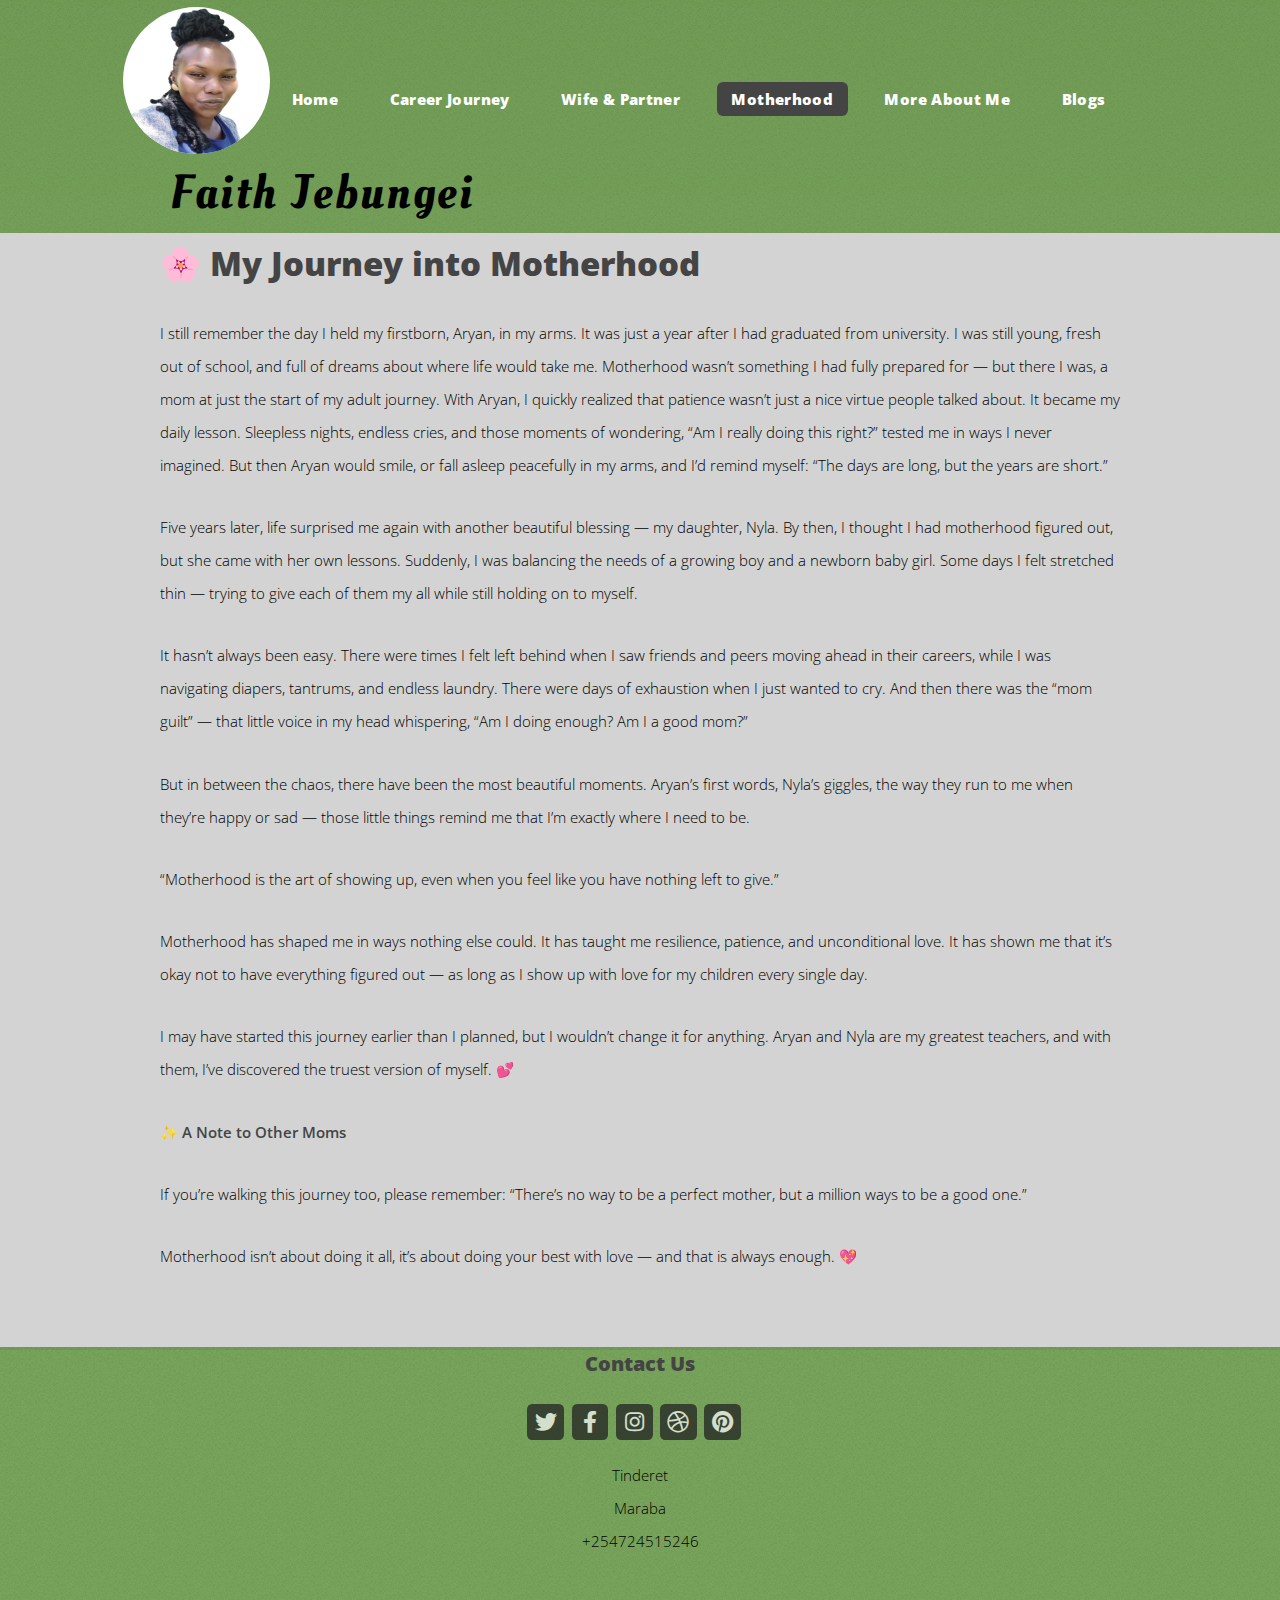
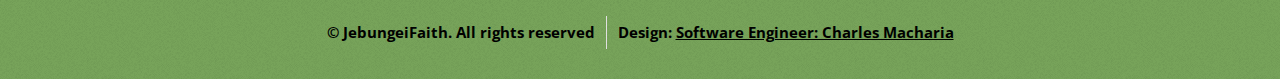
<file: motherhood.html>
<!DOCTYPE HTML>

<html>
	<head>
		<title>Motherhood Moments</title>
		<meta charset="utf-8" />
		<meta name="viewport" content="width=device-width, initial-scale=1, user-scalable=no" />
		<link rel="stylesheet" href="assets/css/main.css" />
	</head>
	<body class="is-preload no-sidebar">
		<div id="page-wrapper">

			<!-- Header -->
				<!-- Header -->
					<div id="header-wrapper">
					<header id="header" class="container">

						<!-- Logo -->
							<div id="logo">
							<span class="image fit">
								<img src="images/faith-jebungei.png" alt="" />
							</span>
							<h1>Faith Jebungei</h1>
							</div>

						<!-- Nav -->
							<nav id="nav">
								<ul class="nav">
									<li><a href="index.html">Home</a></li>

									<li><a href="career.html">Career Journey</a></li>
									<li><a href="wife.html">Wife & Partner</a></li>
									<li class="current"><a href="motherhood.html">Motherhood</a></li>

									<li>
										<a href="#">More About Me</a>
										<ul>
										<li><a href="challenges.html">Life’s Challenges</a></li>
										<li><a href="vision.html">Looking Ahead</a></li>
										<li><a href="reflections.html">Reflections</a></li>
										<li><a href="gallery.html">Gallery</a></li>
										</ul>
									</li>
									<li><a href="blog.html">Blogs</a></li>
									</ul>
							</nav>

					</header>
				</div>

			<!-- Main -->
				<div id="main-wrapper">
					<div class="container">
						<div id="content">

							<!-- Content -->
								<article>

									<h2>🌸 My Journey into Motherhood</h2>

									<p> 
										I still remember the day I held my firstborn, Aryan, in my arms. It was just a year after I had graduated from university. 
										I was still young, fresh out of school, and full of dreams about where life would take me. Motherhood wasn’t something I had 
										fully prepared for — but there I was, a mom at just the start of my adult journey. With Aryan, I quickly realized that patience 
										wasn’t just a nice virtue people talked about. It became my daily lesson. Sleepless nights, endless cries, and those moments of wondering, 
										“Am I really doing this right?” tested me in ways I never imagined. But then Aryan would smile, or fall asleep peacefully in my arms, and 
										I’d remind myself: “The days are long, but the years are short.”
									</p>
									<p>
										Five years later, life surprised me again with another beautiful blessing — my daughter, Nyla. By then, I thought I had motherhood figured 
										out, but she came with her own lessons. Suddenly, I was balancing the needs of a growing boy and a newborn baby girl. Some days I felt stretched 
										thin — trying to give each of them my all while still holding on to myself.
									</p>
									<p>
										It hasn’t always been easy. There were times I felt left behind when I saw friends and peers moving ahead in their careers, while I was 
										navigating diapers, tantrums, and endless laundry. There were days of exhaustion when I just wanted to cry. And then there was the 
										“mom guilt” — that little voice in my head whispering, “Am I doing enough? Am I a good mom?”
									</p>
									<p>
									But in between the chaos, there have been the most beautiful moments. Aryan’s first words, Nyla’s giggles, the way they run to me when 
									they’re happy or sad — those little things remind me that I’m exactly where I need to be.
									</p>
									<p>

									 “Motherhood is the art of showing up, even when you feel like you have nothing left to give.”
									</p>
									<p>
									Motherhood has shaped me in ways nothing else could. It has taught me resilience, patience, and unconditional love. It has shown me 
									that it’s okay not to have everything figured out — as long as I show up with love for my children every single day.
									</p>
									<p>
									I may have started this journey earlier than I planned, but I wouldn’t change it for anything. Aryan and Nyla are my greatest teachers, and with them, 
									I’ve discovered the truest version of myself. 💕
									</p>
									<p> <strong>
										✨ A Note to Other Moms
									</strong>
									</p>
									<p>
									If you’re walking this journey too, please remember: “There’s no way to be a perfect mother, but a million ways to be a good one.”
									</p>
									<p>
									Motherhood isn’t about doing it all, it’s about doing your best with love — and that is always enough. 💖
									</p>

								</article>

						</div>
					</div>
				</div>

			<!-- Footer -->
				<div class="col-3 col-6-medium col-12-small">

								<!-- Contact -->
									<section class="widget contact last">
										<h3>Contact Us</h3>
										<ul>
											<li><a href="#" class="icon brands fa-twitter"><span class="label">Twitter</span></a></li>
											<li><a href="#" class="icon brands fa-facebook-f"><span class="label">Facebook</span></a></li>
											<li><a href="#" class="icon brands fa-instagram"><span class="label">Instagram</span></a></li>
											<li><a href="#" class="icon brands fa-dribbble"><span class="label">Dribbble</span></a></li>
											<li><a href="#" class="icon brands fa-pinterest"><span class="label">Pinterest</span></a></li>
										</ul>
										<p>Tinderet<br />
										Maraba<br />
										+254724515246</p>
									</section>

							</div>
						</div>
						<div class="row">
							<div class="col-12">
								<div id="copyright">
									<ul class="menu">
										<li>&copy; JebungeiFaith. All rights reserved</li><li>Design: <a href="http://html5up.net">Software Engineer: Charles Macharia</a></li>
									</ul>
								</div>
							</div>
						</div>
					</footer>
				</div>

			</div>


		<!-- Scripts -->

			<script src="assets/js/jquery.min.js"></script>
			<script src="assets/js/jquery.dropotron.min.js"></script>
			<script src="assets/js/browser.min.js"></script>
			<script src="assets/js/breakpoints.min.js"></script>
			<script src="assets/js/util.js"></script>
			<script src="assets/js/main.js"></script>

	</body>
</html>
</file>
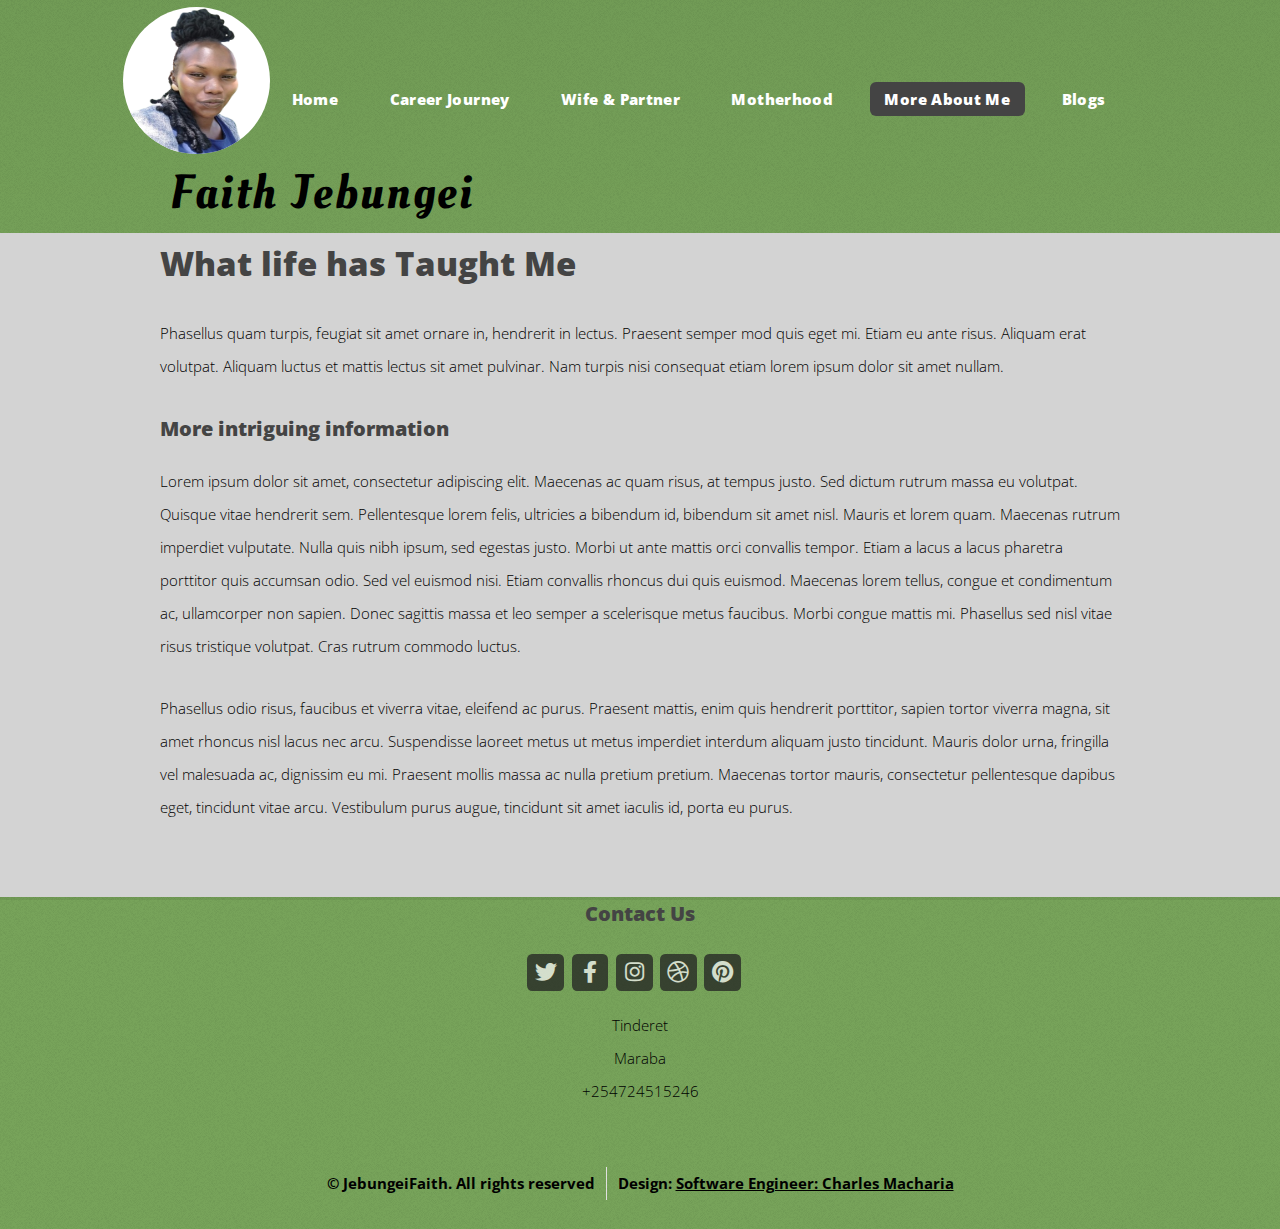
<file: reflections.html>
<!DOCTYPE HTML>

<html>
	<head>
		<title>Life's Teachings</title>
		<meta charset="utf-8" />
		<meta name="viewport" content="width=device-width, initial-scale=1, user-scalable=no" />
		<link rel="stylesheet" href="assets/css/main.css" />
	</head>
	<body class="is-preload no-sidebar">
		<div id="page-wrapper">

			<!-- Header -->
				<!-- Header -->
					<div id="header-wrapper">
					<header id="header" class="container">

						<!-- Logo -->
							<div id="logo">
							<span class="image fit">
								<img src="images/faith-jebungei.png" alt="" />
							</span>
							<h1>Faith Jebungei</h1>
							</div>

						<!-- Nav -->
							<nav id="nav">
								<ul class="nav">
									<li><a href="index.html">Home</a></li>

									<li><a href="career.html">Career Journey</a></li>
									<li><a href="wife.html">Wife & Partner</a></li>
									<li><a href="motherhood.html">Motherhood</a></li>

									<li class="current">
										<a href="#">More About Me</a>
										<ul>
										<li><a href="challenges.html">Life’s Challenges</a></li>
										<li><a href="vision.html">Looking Ahead</a></li>
										<li><a href="reflections.html">Reflections</a></li>
										<li><a href="gallery.html">Gallery</a></li>
										</ul>
									</li>
									<li><a href="blog.html">Blogs</a></li>
									</ul>
							</nav>

					</header>
				</div>

			<!-- Main -->
				<div id="main-wrapper">
					<div class="container">
						<div id="content">

							<!-- Content -->
								<article>

									<h2>What life has Taught Me</h2>

									<p>Phasellus quam turpis, feugiat sit amet ornare in, hendrerit in lectus.
									Praesent semper mod quis eget mi. Etiam eu ante risus. Aliquam erat volutpat.
									Aliquam luctus et mattis lectus sit amet pulvinar. Nam turpis nisi
									consequat etiam lorem ipsum dolor sit amet nullam.</p>

									<h3>More intriguing information</h3>
									<p>Lorem ipsum dolor sit amet, consectetur adipiscing elit. Maecenas ac quam risus, at tempus
									justo. Sed dictum rutrum massa eu volutpat. Quisque vitae hendrerit sem. Pellentesque lorem felis,
									ultricies a bibendum id, bibendum sit amet nisl. Mauris et lorem quam. Maecenas rutrum imperdiet
									vulputate. Nulla quis nibh ipsum, sed egestas justo. Morbi ut ante mattis orci convallis tempor.
									Etiam a lacus a lacus pharetra porttitor quis accumsan odio. Sed vel euismod nisi. Etiam convallis
									rhoncus dui quis euismod. Maecenas lorem tellus, congue et condimentum ac, ullamcorper non sapien.
									Donec sagittis massa et leo semper a scelerisque metus faucibus. Morbi congue mattis mi.
									Phasellus sed nisl vitae risus tristique volutpat. Cras rutrum commodo luctus.</p>

									<p>Phasellus odio risus, faucibus et viverra vitae, eleifend ac purus. Praesent mattis, enim
									quis hendrerit porttitor, sapien tortor viverra magna, sit amet rhoncus nisl lacus nec arcu.
									Suspendisse laoreet metus ut metus imperdiet interdum aliquam justo tincidunt. Mauris dolor urna,
									fringilla vel malesuada ac, dignissim eu mi. Praesent mollis massa ac nulla pretium pretium.
									Maecenas tortor mauris, consectetur pellentesque dapibus eget, tincidunt vitae arcu.
									Vestibulum purus augue, tincidunt sit amet iaculis id, porta eu purus.</p>

								</article>

						</div>
					</div>
				</div>

			<!-- Footer -->
				<div class="col-3 col-6-medium col-12-small">

								<!-- Contact -->
									<section class="widget contact last">
										<h3>Contact Us</h3>
										<ul>
											<li><a href="#" class="icon brands fa-twitter"><span class="label">Twitter</span></a></li>
											<li><a href="#" class="icon brands fa-facebook-f"><span class="label">Facebook</span></a></li>
											<li><a href="#" class="icon brands fa-instagram"><span class="label">Instagram</span></a></li>
											<li><a href="#" class="icon brands fa-dribbble"><span class="label">Dribbble</span></a></li>
											<li><a href="#" class="icon brands fa-pinterest"><span class="label">Pinterest</span></a></li>
										</ul>
										<p>Tinderet<br />
										Maraba<br />
										+254724515246</p>
									</section>

							</div>
						</div>
						<div class="row">
							<div class="col-12">
								<div id="copyright">
									<ul class="menu">
										<li>&copy; JebungeiFaith. All rights reserved</li><li>Design: <a href="http://html5up.net">Software Engineer: Charles Macharia</a></li>
									</ul>
								</div>
							</div>
						</div>
					</footer>
				</div>

			</div>


		<!-- Scripts -->

			<script src="assets/js/jquery.min.js"></script>
			<script src="assets/js/jquery.dropotron.min.js"></script>
			<script src="assets/js/browser.min.js"></script>
			<script src="assets/js/breakpoints.min.js"></script>
			<script src="assets/js/util.js"></script>
			<script src="assets/js/main.js"></script>

	</body>
</html>
</file>
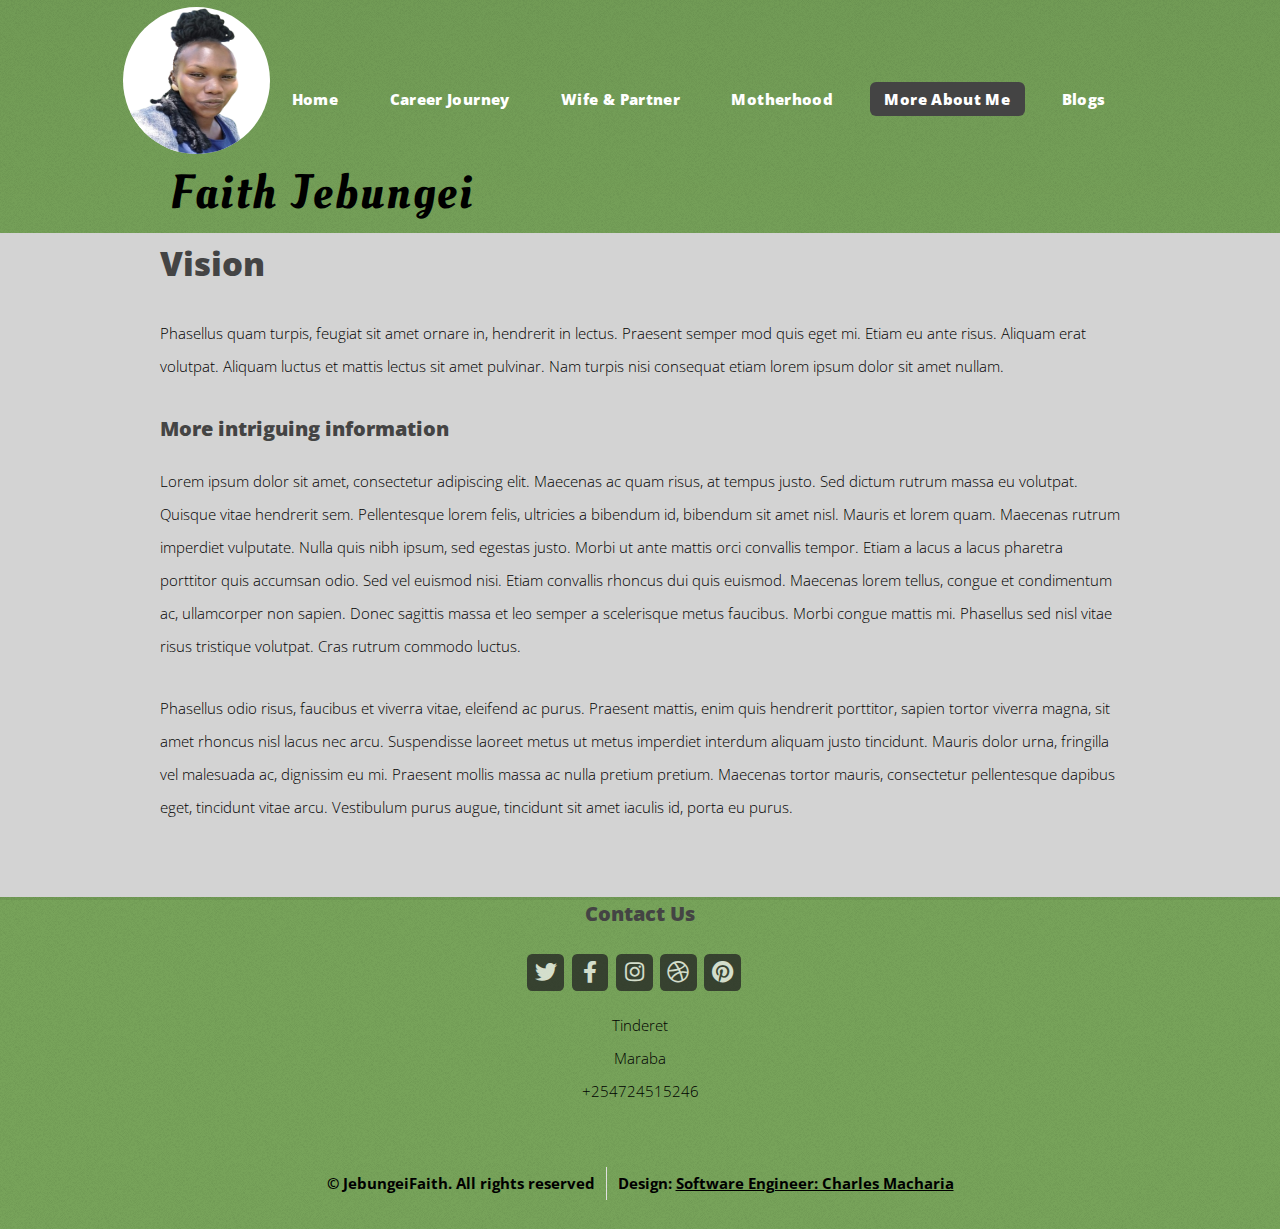
<file: vision.html>
<!DOCTYPE HTML>

<html>
	<head>
		<title>My Vision</title>
		<meta charset="utf-8" />
		<meta name="viewport" content="width=device-width, initial-scale=1, user-scalable=no" />
		<link rel="stylesheet" href="assets/css/main.css" />
	</head>
	<body class="is-preload no-sidebar">
		<div id="page-wrapper">

			<!-- Header -->
				<!-- Header -->
					<div id="header-wrapper">
					<header id="header" class="container">

						<!-- Logo -->
							<div id="logo">
							<span class="image fit">
								<img src="images/faith-jebungei.png" alt="" />
							</span>
							<h1>Faith Jebungei</h1>
							</div>

						<!-- Nav -->
							<nav id="nav">
								<ul class="nav">
									<li><a href="index.html">Home</a></li>

									<li><a href="career.html">Career Journey</a></li>
									<li><a href="wife.html">Wife & Partner</a></li>
									<li><a href="motherhood.html">Motherhood</a></li>

									<li class="current">
										<a href="#">More About Me</a>
										<ul>
										<li><a href="challenges.html">Life’s Challenges</a></li>
										<li><a href="vision.html">Looking Ahead</a></li>
										<li><a href="reflections.html">Reflections</a></li>
										<li><a href="gallery.html">Gallery</a></li>
										</ul>
									</li>
									<li><a href="blog.html">Blogs</a></li>
									</ul>
							</nav>

					</header>
				</div>

			<!-- Main -->
				<div id="main-wrapper">
					<div class="container">
						<div id="content">

							<!-- Content -->
								<article>

									<h2>Vision</h2>

									<p>Phasellus quam turpis, feugiat sit amet ornare in, hendrerit in lectus.
									Praesent semper mod quis eget mi. Etiam eu ante risus. Aliquam erat volutpat.
									Aliquam luctus et mattis lectus sit amet pulvinar. Nam turpis nisi
									consequat etiam lorem ipsum dolor sit amet nullam.</p>

									<h3>More intriguing information</h3>
									<p>Lorem ipsum dolor sit amet, consectetur adipiscing elit. Maecenas ac quam risus, at tempus
									justo. Sed dictum rutrum massa eu volutpat. Quisque vitae hendrerit sem. Pellentesque lorem felis,
									ultricies a bibendum id, bibendum sit amet nisl. Mauris et lorem quam. Maecenas rutrum imperdiet
									vulputate. Nulla quis nibh ipsum, sed egestas justo. Morbi ut ante mattis orci convallis tempor.
									Etiam a lacus a lacus pharetra porttitor quis accumsan odio. Sed vel euismod nisi. Etiam convallis
									rhoncus dui quis euismod. Maecenas lorem tellus, congue et condimentum ac, ullamcorper non sapien.
									Donec sagittis massa et leo semper a scelerisque metus faucibus. Morbi congue mattis mi.
									Phasellus sed nisl vitae risus tristique volutpat. Cras rutrum commodo luctus.</p>

									<p>Phasellus odio risus, faucibus et viverra vitae, eleifend ac purus. Praesent mattis, enim
									quis hendrerit porttitor, sapien tortor viverra magna, sit amet rhoncus nisl lacus nec arcu.
									Suspendisse laoreet metus ut metus imperdiet interdum aliquam justo tincidunt. Mauris dolor urna,
									fringilla vel malesuada ac, dignissim eu mi. Praesent mollis massa ac nulla pretium pretium.
									Maecenas tortor mauris, consectetur pellentesque dapibus eget, tincidunt vitae arcu.
									Vestibulum purus augue, tincidunt sit amet iaculis id, porta eu purus.</p>

								</article>

						</div>
					</div>
				</div>

			<!-- Footer -->
				<div class="col-3 col-6-medium col-12-small">

								<!-- Contact -->
									<section class="widget contact last">
										<h3>Contact Us</h3>
										<ul>
											<li><a href="#" class="icon brands fa-twitter"><span class="label">Twitter</span></a></li>
											<li><a href="#" class="icon brands fa-facebook-f"><span class="label">Facebook</span></a></li>
											<li><a href="#" class="icon brands fa-instagram"><span class="label">Instagram</span></a></li>
											<li><a href="#" class="icon brands fa-dribbble"><span class="label">Dribbble</span></a></li>
											<li><a href="#" class="icon brands fa-pinterest"><span class="label">Pinterest</span></a></li>
										</ul>
										<p>Tinderet<br />
										Maraba<br />
										+254724515246</p>
									</section>

							</div>
						</div>
						<div class="row">
							<div class="col-12">
								<div id="copyright">
									<ul class="menu">
										<li>&copy; JebungeiFaith. All rights reserved</li><li>Design: <a href="http://html5up.net">Software Engineer: Charles Macharia</a></li>
									</ul>
								</div>
							</div>
						</div>
					</footer>
				</div>

			</div>


		<!-- Scripts -->

			<script src="assets/js/jquery.min.js"></script>
			<script src="assets/js/jquery.dropotron.min.js"></script>
			<script src="assets/js/browser.min.js"></script>
			<script src="assets/js/breakpoints.min.js"></script>
			<script src="assets/js/util.js"></script>
			<script src="assets/js/main.js"></script>

	</body>
</html>
</file>
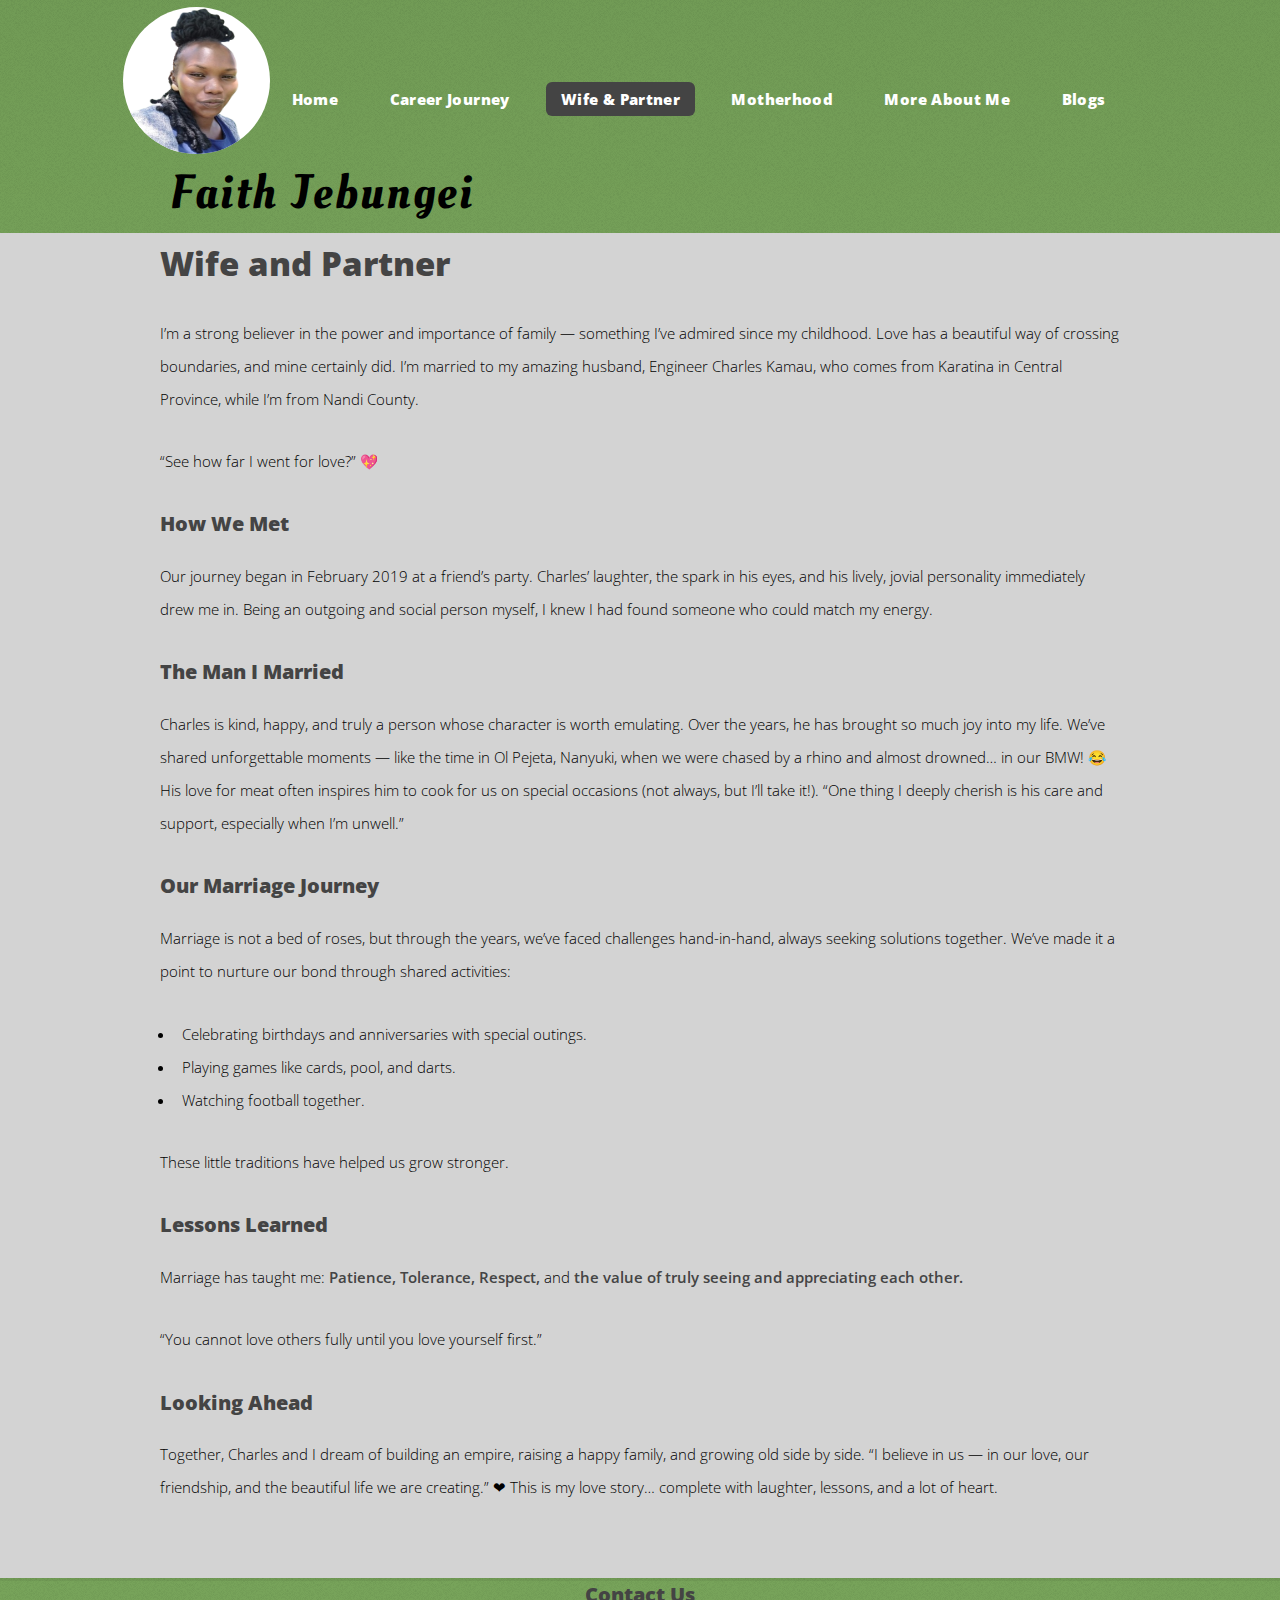
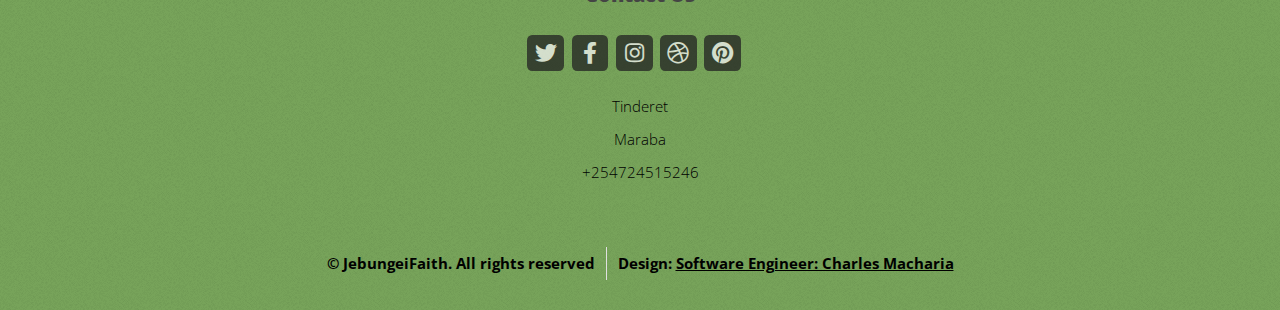
<file: wife.html>
<!DOCTYPE HTML>

<html>
	<head>
		<title>Wife and Partner</title>
		<meta charset="utf-8" />
		<meta name="viewport" content="width=device-width, initial-scale=1, user-scalable=no" />
		<link rel="stylesheet" href="assets/css/main.css" />
	</head>
	<body class="is-preload no-sidebar">
		<div id="page-wrapper">

			<!-- Header -->
				<!-- Header -->
				<div id="header-wrapper">
					<header id="header" class="container">

						<!-- Logo -->
							<div id="logo">
							<span class="image fit">
								<img src="images/faith-jebungei.png" alt="" />
							</span>
							<h1>Faith Jebungei</h1>
							</div>

						<!-- Nav -->
							<nav id="nav">
								<ul class="nav">
									<li><a href="index.html">Home</a></li>

									<li><a href="career.html">Career Journey</a></li>
									<li class="current"><a href="wife.html">Wife & Partner</a></li>
									<li><a href="motherhood.html">Motherhood</a></li>

									<li>
										<a href="#">More About Me</a>
										<ul>
										<li><a href="challenges.html">Life’s Challenges</a></li>
										<li><a href="vision.html">Looking Ahead</a></li>
										<li><a href="reflections.html">Reflections</a></li>
										<li><a href="gallery.html">Gallery</a></li>
										</ul>
									</li>
									<li><a href="blog.html">Blogs</a></li>
									</ul>
							</nav>

					</header>
				</div>

			<!-- Main -->
				<div id="main-wrapper">
					<div class="container">
						<div id="content">

							<!-- Content -->
								<article>
									<h2>Wife and Partner</h2>

									<p>I’m a strong believer in the power and importance of family — something I’ve admired since my childhood. Love has a beautiful way of crossing boundaries, and mine certainly did. I’m married to my amazing husband, Engineer Charles Kamau, who comes from Karatina in Central Province, while I’m from Nandi County.</p>
									<p>“See how far I went for love?” 💖</p>

									<h3>How We Met</h3>
									<p>Our journey began in February 2019 at a friend’s party. Charles’ laughter, the spark in his eyes, and his lively, jovial personality immediately drew me in. Being an outgoing and social person myself, I knew I had found someone who could match my energy.</p>

									<h3>The Man I Married</h3>
									<p>Charles is kind, happy, and truly a person whose character is worth emulating. Over the years, he has brought so much joy into my life. We’ve shared unforgettable moments — like the time in Ol Pejeta, Nanyuki, when we were chased by a rhino and almost drowned… in our BMW! 😂 His love for meat often inspires him to cook for us on special occasions (not always, but I’ll take it!). “One thing I deeply cherish is his care and support, especially when I’m unwell.”</p>
									<h3>Our Marriage Journey</h3>
									<p>Marriage is not a bed of roses, but through the years, we’ve faced challenges hand-in-hand, always seeking solutions together. We’ve made it a point to nurture our bond through shared activities:</p>
									<ul>
										<li>Celebrating birthdays and anniversaries with special outings.</li>
										<li>Playing games like cards, pool, and darts.</li>
										<li>Watching football together.</li>
									</ul>
									<p>These little traditions have helped us grow stronger.</p>
									<h3>Lessons Learned</h3>
									<p>Marriage has taught me: <strong>Patience,</strong> <strong>Tolerance,</strong> <strong>Respect,</strong> and <strong>the value of truly seeing and appreciating each other.</strong></p>
									<p>“You cannot love others fully until you love yourself first.”</p>
									<h3>Looking Ahead</h3>
									<p>Together, Charles and I dream of building an empire, raising a happy family, and growing old side by side. “I believe in us — in our love, our friendship, and the beautiful life we are creating.” ❤ This is my love story… complete with laughter, lessons, and a lot of heart.</p>

								</article>

						</div>
					</div>
				</div>

			<!-- Footer -->
				<div class="col-3 col-6-medium col-12-small">

								<!-- Contact -->
									<section class="widget contact last">
										<h3>Contact Us</h3>
										<ul>
											<li><a href="#" class="icon brands fa-twitter"><span class="label">Twitter</span></a></li>
											<li><a href="#" class="icon brands fa-facebook-f"><span class="label">Facebook</span></a></li>
											<li><a href="#" class="icon brands fa-instagram"><span class="label">Instagram</span></a></li>
											<li><a href="#" class="icon brands fa-dribbble"><span class="label">Dribbble</span></a></li>
											<li><a href="#" class="icon brands fa-pinterest"><span class="label">Pinterest</span></a></li>
										</ul>
										<p>Tinderet<br />
										Maraba<br />
										+254724515246</p>
									</section>

							</div>
						</div>
						<div class="row">
							<div class="col-12">
								<div id="copyright">
									<ul class="menu">
										<li>&copy; JebungeiFaith. All rights reserved</li><li>Design: <a href="http://html5up.net">Software Engineer: Charles Macharia</a></li>
									</ul>
								</div>
							</div>
						</div>
					</footer>
				</div>

			</div>


		<!-- Scripts -->

			<script src="assets/js/jquery.min.js"></script>
			<script src="assets/js/jquery.dropotron.min.js"></script>
			<script src="assets/js/browser.min.js"></script>
			<script src="assets/js/breakpoints.min.js"></script>
			<script src="assets/js/util.js"></script>
			<script src="assets/js/main.js"></script>

	</body>
</html>
</file>
<file: assets/css/main.css>
@import url("fontawesome-all.min.css");
@import url("https://fonts.googleapis.com/css?family=Oleo+Script:400|Open+Sans:300,300italic,600,600italic,800");

/*
	Verti by HTML5 UP
	html5up.net | @ajlkn
	Free for personal and commercial use under the CCA 3.0 license (html5up.net/license)
*/

html, body, div, span, applet, object,
iframe, h1, h2, h3, h4, h5, h6, p, blockquote,
pre, a, abbr, acronym, address, big, cite,
code, del, dfn, em, img, ins, kbd, q, s, samp,
small, strike, strong, sub, sup, tt, var, b,
u, i, center, dl, dt, dd, ol, ul, li, fieldset,
form, label, legend, table, caption, tbody,
tfoot, thead, tr, th, td, article, aside,
canvas, details, embed, figure, figcaption,
footer, header, hgroup, menu, nav, output, ruby,
section, summary, time, mark, audio, video {
	margin: 0;
	padding: 0;
	border: 0;
	font-size: 100%;
	font: inherit;
	vertical-align: baseline;}

article, aside, details, figcaption, figure,
footer, header, hgroup, menu, nav, section {
	display: block;}

body {
	line-height: 1;
}

ol, ul {
	list-style: none;
}

blockquote, q {
	quotes: none;
}

	blockquote:before, blockquote:after, q:before, q:after {
		content: '';
		content: none;
	}

table {
	border-collapse: collapse;
	border-spacing: 0;
}

body {
	-webkit-text-size-adjust: none;
}

mark {
	background-color: transparent;
	color: inherit;
}

input::-moz-focus-inner {
	border: 0;
	padding: 0;
}

input, select, textarea {
	-moz-appearance: none;
	-webkit-appearance: none;
	-ms-appearance: none;
	appearance: none;
}

/* Basic */

	@-ms-viewport {
		width: device-width;
	}

	html {
		box-sizing: border-box;
	}

	*, *:before, *:after {
		box-sizing: inherit;
	}

	body {
		background-image: -moz-linear-gradient(top, rgba(0, 0, 0, 0.05), rgba(0, 0, 0, 0)), url("images/bg01.png");
		background-image: -webkit-linear-gradient(top, rgba(0, 0, 0, 0.05), rgba(0, 0, 0, 0)), url("images/bg01.png");
		background-image: -ms-linear-gradient(top, rgba(0, 0, 0, 0.05), rgba(0, 0, 0, 0)), url("images/bg01.png");
		background-image: linear-gradient(top, rgba(0, 0, 0, 0.05), rgba(0, 0, 0, 0)), url("images/bg01.png");
		background-color: #77a35a;
		background-position: top left, top left;
		background-repeat: repeat-x, repeat;
		background-size: 100% 30em, auto;
		font-family: 'Open Sans', sans-serif;
		font-size: 13pt;
		color: black;
		font-weight: 300;
		line-height: 2.25em;
	}

		body.is-preload *, body.is-preload *:before, body.is-preload *:after {
			-moz-animation: none !important;
			-webkit-animation: none !important;
			-ms-animation: none !important;
			animation: none !important;
			-moz-transition: none !important;
			-webkit-transition: none !important;
			-ms-transition: none !important;
			transition: none !important;
		}

	input, select, textarea {
		font-family: 'Open Sans', sans-serif;
		font-size: 13pt;
		color: white;
		font-weight: 300;
		line-height: 2.25em;
	}

	a {
		color: #0090c5;
		text-decoration: underline;
	}

		a:hover {
			text-decoration: none;
		}

	h1, h2, h3, h4, h5, h6 {
		color: #444;
		font-weight: 800;
	}
	footer, #copyright ul *{
		color: black;
	}

		h1 a, h2 a, h3 a, h4 a, h5 a, h6 a {
			color: inherit;
			text-decoration: none;
			outline: 0;
		}

	h2 {
		font-size: 2.25em;
		margin: 0 0 1.1em 0;
		line-height: 1em;
	}

	h3 {
		font-size: 1.35em;
		margin: 0 0 1em 0;
	}

	b, strong {
		font-weight: 600;
		color: #444;
	}

	i, em {
		font-style: italic;
	}

	br.clear {
		clear: both;
	}

	sub {
		position: relative;
		top: 0.5em;
		font-size: 0.8em;
	}

	sup {
		position: relative;
		top: -0.5em;
		font-size: 0.8em;
	}

	hr {
		border: 0;
		border-top: solid 1px #eee;
	}

	blockquote {
		border-left: solid 0.5em #eee;
		padding: 1em 0 1em 2em;
		font-style: italic;
	}

	p, ul, ol, dl, table {
		margin-bottom: 2em;
	}

/* Container */

	.container {
		margin: 0 auto;
		max-width: 100%;
		width: 1400px;
	}

		@media screen and (max-width: 1680px) {

			.container {
				width: 1200px;
			}

		}

		@media screen and (max-width: 1280px) {

			.container {
				width: 960px;
			}

		}

		@media screen and (max-width: 980px) {

			.container {
				width: 90%;
			}

		}

		@media screen and (max-width: 736px) {

			.container {
				width: 100%;
			}

		}

/* Row */

	.row {
		display: flex;
		flex-wrap: wrap;
		box-sizing: border-box;
		align-items: stretch;
	}

		.row > * {
			box-sizing: border-box;
		}

		.row.gtr-uniform > * > :last-child {
			margin-bottom: 0;
		}

		.row.aln-left {
			justify-content: flex-start;
		}

		.row.aln-center {
			justify-content: center;
		}

		.row.aln-right {
			justify-content: flex-end;
		}

		.row.aln-top {
			align-items: flex-start;
		}

		.row.aln-middle {
			align-items: center;
		}

		.row.aln-bottom {
			align-items: flex-end;
		}

		.row > .imp {
			order: -1;
		}

		.row > .col-1 {
			width: 8.33333%;
		}

		.row > .off-1 {
			margin-left: 8.33333%;
		}

		.row > .col-2 {
			width: 16.66667%;
		}

		.row > .off-2 {
			margin-left: 16.66667%;
		}

		.row > .col-3 {
			width: 25%;
		}

		.row > .off-3 {
			margin-left: 25%;
		}

		.row > .col-4 {
			width: 33.33333%;
		}

		.row > .off-4 {
			margin-left: 33.33333%;
		}

		.row > .col-5 {
			width: 41.66667%;
		}

		.row > .off-5 {
			margin-left: 41.66667%;
		}

		.row > .col-6 {
			width: 50%;
		}

		.row > .off-6 {
			margin-left: 50%;
		}

		.row > .col-7 {
			width: 58.33333%;
		}

		.row > .off-7 {
			margin-left: 58.33333%;
		}

		.row > .col-8 {
			width: 66.66667%;
		}

		.row > .off-8 {
			margin-left: 66.66667%;
		}

		.row > .col-9 {
			width: 75%;
		}

		.row > .off-9 {
			margin-left: 75%;
		}

		.row > .col-10 {
			width: 83.33333%;
		}

		.row > .off-10 {
			margin-left: 83.33333%;
		}

		.row > .col-11 {
			width: 91.66667%;
		}

		.row > .off-11 {
			margin-left: 91.66667%;
		}

		.row > .col-12 {
			width: 100%;
		}

		.row > .off-12 {
			margin-left: 100%;
		}

		.row.gtr-0 {
			margin-top: 0px;
			margin-left: 0px;
		}

			.row.gtr-0 > * {
				padding: 0px 0 0 0px;
			}

			.row.gtr-0.gtr-uniform {
				margin-top: 0px;
			}

				.row.gtr-0.gtr-uniform > * {
					padding-top: 0px;
				}

		.row.gtr-25 {
			margin-top: -10px;
			margin-left: -10px;
		}

			.row.gtr-25 > * {
				padding: 10px 0 0 10px;
			}

			.row.gtr-25.gtr-uniform {
				margin-top: -10px;
			}

				.row.gtr-25.gtr-uniform > * {
					padding-top: 10px;
				}

		.row.gtr-50 {
			margin-top: -20px;
			margin-left: -20px;
		}

			.row.gtr-50 > * {
				padding: 20px 0 0 20px;
			}

			.row.gtr-50.gtr-uniform {
				margin-top: -20px;
			}

				.row.gtr-50.gtr-uniform > * {
					padding-top: 20px;
				}

		.row {
			margin-top: -40px;
			margin-left: -40px;
		}

			.row > * {
				padding: 40px 0 0 40px;
			}

			.row.gtr-uniform {
				margin-top: -40px;
			}

				.row.gtr-uniform > * {
					padding-top: 40px;
				}

		.row.gtr-150 {
			margin-top: -60px;
			margin-left: -60px;
		}

			.row.gtr-150 > * {
				padding: 60px 0 0 60px;
			}

			.row.gtr-150.gtr-uniform {
				margin-top: -60px;
			}

				.row.gtr-150.gtr-uniform > * {
					padding-top: 60px;
				}

		.row.gtr-200 {
			margin-top: -80px;
			margin-left: -80px;
		}

			.row.gtr-200 > * {
				padding: 80px 0 0 80px;
			}

			.row.gtr-200.gtr-uniform {
				margin-top: -80px;
			}

				.row.gtr-200.gtr-uniform > * {
					padding-top: 80px;
				}

		@media screen and (max-width: 1680px) {

			.row {
				display: flex;
				flex-wrap: wrap;
				box-sizing: border-box;
				align-items: stretch;
			}

				.row > * {
					box-sizing: border-box;
				}

				.row.gtr-uniform > * > :last-child {
					margin-bottom: 0;
				}

				.row.aln-left {
					justify-content: flex-start;
				}

				.row.aln-center {
					justify-content: center;
				}

				.row.aln-right {
					justify-content: flex-end;
				}

				.row.aln-top {
					align-items: flex-start;
				}

				.row.aln-middle {
					align-items: center;
				}

				.row.aln-bottom {
					align-items: flex-end;
				}

				.row > .imp-xlarge {
					order: -1;
				}

				.row > .col-1-xlarge {
					width: 8.33333%;
				}

				.row > .off-1-xlarge {
					margin-left: 8.33333%;
				}

				.row > .col-2-xlarge {
					width: 16.66667%;
				}

				.row > .off-2-xlarge {
					margin-left: 16.66667%;
				}

				.row > .col-3-xlarge {
					width: 25%;
				}

				.row > .off-3-xlarge {
					margin-left: 25%;
				}

				.row > .col-4-xlarge {
					width: 33.33333%;
				}

				.row > .off-4-xlarge {
					margin-left: 33.33333%;
				}

				.row > .col-5-xlarge {
					width: 41.66667%;
				}

				.row > .off-5-xlarge {
					margin-left: 41.66667%;
				}

				.row > .col-6-xlarge {
					width: 50%;
				}

				.row > .off-6-xlarge {
					margin-left: 50%;
				}

				.row > .col-7-xlarge {
					width: 58.33333%;
				}

				.row > .off-7-xlarge {
					margin-left: 58.33333%;
				}

				.row > .col-8-xlarge {
					width: 66.66667%;
				}

				.row > .off-8-xlarge {
					margin-left: 66.66667%;
				}

				.row > .col-9-xlarge {
					width: 75%;
				}

				.row > .off-9-xlarge {
					margin-left: 75%;
				}

				.row > .col-10-xlarge {
					width: 83.33333%;
				}

				.row > .off-10-xlarge {
					margin-left: 83.33333%;
				}

				.row > .col-11-xlarge {
					width: 91.66667%;
				}

				.row > .off-11-xlarge {
					margin-left: 91.66667%;
				}

				.row > .col-12-xlarge {
					width: 100%;
				}

				.row > .off-12-xlarge {
					margin-left: 100%;
				}

				.row.gtr-0 {
					margin-top: 0px;
					margin-left: 0px;
				}

					.row.gtr-0 > * {
						padding: 0px 0 0 0px;
					}

					.row.gtr-0.gtr-uniform {
						margin-top: 0px;
					}

						.row.gtr-0.gtr-uniform > * {
							padding-top: 0px;
						}

				.row.gtr-25 {
					margin-top: -10px;
					margin-left: -10px;
				}

					.row.gtr-25 > * {
						padding: 10px 0 0 10px;
					}

					.row.gtr-25.gtr-uniform {
						margin-top: -10px;
					}

						.row.gtr-25.gtr-uniform > * {
							padding-top: 10px;
						}

				.row.gtr-50 {
					margin-top: -20px;
					margin-left: -20px;
				}

					.row.gtr-50 > * {
						padding: 20px 0 0 20px;
					}

					.row.gtr-50.gtr-uniform {
						margin-top: -20px;
					}

						.row.gtr-50.gtr-uniform > * {
							padding-top: 20px;
						}

				.row {
					margin-top: -40px;
					margin-left: -40px;
				}

					.row > * {
						padding: 40px 0 0 40px;
					}

					.row.gtr-uniform {
						margin-top: -40px;
					}

						.row.gtr-uniform > * {
							padding-top: 40px;
						}

				.row.gtr-150 {
					margin-top: -60px;
					margin-left: -60px;
				}

					.row.gtr-150 > * {
						padding: 60px 0 0 60px;
					}

					.row.gtr-150.gtr-uniform {
						margin-top: -60px;
					}

						.row.gtr-150.gtr-uniform > * {
							padding-top: 60px;
						}

				.row.gtr-200 {
					margin-top: -80px;
					margin-left: -80px;
				}

					.row.gtr-200 > * {
						padding: 80px 0 0 80px;
					}

					.row.gtr-200.gtr-uniform {
						margin-top: -80px;
					}

						.row.gtr-200.gtr-uniform > * {
							padding-top: 80px;
						}

		}

		@media screen and (max-width: 1280px) {

			.row {
				display: flex;
				flex-wrap: wrap;
				box-sizing: border-box;
				align-items: stretch;
			}

				.row > * {
					box-sizing: border-box;
				}

				.row.gtr-uniform > * > :last-child {
					margin-bottom: 0;
				}

				.row.aln-left {
					justify-content: flex-start;
				}

				.row.aln-center {
					justify-content: center;
				}

				.row.aln-right {
					justify-content: flex-end;
				}

				.row.aln-top {
					align-items: flex-start;
				}

				.row.aln-middle {
					align-items: center;
				}

				.row.aln-bottom {
					align-items: flex-end;
				}

				.row > .imp-large {
					order: -1;
				}

				.row > .col-1-large {
					width: 8.33333%;
				}

				.row > .off-1-large {
					margin-left: 8.33333%;
				}

				.row > .col-2-large {
					width: 16.66667%;
				}

				.row > .off-2-large {
					margin-left: 16.66667%;
				}

				.row > .col-3-large {
					width: 25%;
				}

				.row > .off-3-large {
					margin-left: 25%;
				}

				.row > .col-4-large {
					width: 33.33333%;
				}

				.row > .off-4-large {
					margin-left: 33.33333%;
				}

				.row > .col-5-large {
					width: 41.66667%;
				}

				.row > .off-5-large {
					margin-left: 41.66667%;
				}

				.row > .col-6-large {
					width: 50%;
				}

				.row > .off-6-large {
					margin-left: 50%;
				}

				.row > .col-7-large {
					width: 58.33333%;
				}

				.row > .off-7-large {
					margin-left: 58.33333%;
				}

				.row > .col-8-large {
					width: 66.66667%;
				}

				.row > .off-8-large {
					margin-left: 66.66667%;
				}

				.row > .col-9-large {
					width: 75%;
				}

				.row > .off-9-large {
					margin-left: 75%;
				}

				.row > .col-10-large {
					width: 83.33333%;
				}

				.row > .off-10-large {
					margin-left: 83.33333%;
				}

				.row > .col-11-large {
					width: 91.66667%;
				}

				.row > .off-11-large {
					margin-left: 91.66667%;
				}

				.row > .col-12-large {
					width: 100%;
				}

				.row > .off-12-large {
					margin-left: 100%;
				}

				.row.gtr-0 {
					margin-top: 0px;
					margin-left: 0px;
				}

					.row.gtr-0 > * {
						padding: 0px 0 0 0px;
					}

					.row.gtr-0.gtr-uniform {
						margin-top: 0px;
					}

						.row.gtr-0.gtr-uniform > * {
							padding-top: 0px;
						}

				.row.gtr-25 {
					margin-top: -6.25px;
					margin-left: -6.25px;
				}

					.row.gtr-25 > * {
						padding: 6.25px 0 0 6.25px;
					}

					.row.gtr-25.gtr-uniform {
						margin-top: -6.25px;
					}

						.row.gtr-25.gtr-uniform > * {
							padding-top: 6.25px;
						}

				.row.gtr-50 {
					margin-top: -12.5px;
					margin-left: -12.5px;
				}

					.row.gtr-50 > * {
						padding: 12.5px 0 0 12.5px;
					}

					.row.gtr-50.gtr-uniform {
						margin-top: -12.5px;
					}

						.row.gtr-50.gtr-uniform > * {
							padding-top: 12.5px;
						}

				.row {
					margin-top: -25px;
					margin-left: -25px;
				}

					.row > * {
						padding: 25px 0 0 25px;
					}

					.row.gtr-uniform {
						margin-top: -25px;
					}

						.row.gtr-uniform > * {
							padding-top: 25px;
						}

				.row.gtr-150 {
					margin-top: -37.5px;
					margin-left: -37.5px;
				}

					.row.gtr-150 > * {
						padding: 37.5px 0 0 37.5px;
					}

					.row.gtr-150.gtr-uniform {
						margin-top: -37.5px;
					}

						.row.gtr-150.gtr-uniform > * {
							padding-top: 37.5px;
						}

				.row.gtr-200 {
					margin-top: -50px;
					margin-left: -50px;
				}

					.row.gtr-200 > * {
						padding: 50px 0 0 50px;
					}

					.row.gtr-200.gtr-uniform {
						margin-top: -50px;
					}

						.row.gtr-200.gtr-uniform > * {
							padding-top: 50px;
						}

		}

		@media screen and (max-width: 980px) {

			.row {
				display: flex;
				flex-wrap: wrap;
				box-sizing: border-box;
				align-items: stretch;
			}

				.row > * {
					box-sizing: border-box;
				}

				.row.gtr-uniform > * > :last-child {
					margin-bottom: 0;
				}

				.row.aln-left {
					justify-content: flex-start;
				}

				.row.aln-center {
					justify-content: center;
				}

				.row.aln-right {
					justify-content: flex-end;
				}

				.row.aln-top {
					align-items: flex-start;
				}

				.row.aln-middle {
					align-items: center;
				}

				.row.aln-bottom {
					align-items: flex-end;
				}

				.row > .imp-medium {
					order: -1;
				}

				.row > .col-1-medium {
					width: 8.33333%;
				}

				.row > .off-1-medium {
					margin-left: 8.33333%;
				}

				.row > .col-2-medium {
					width: 16.66667%;
				}

				.row > .off-2-medium {
					margin-left: 16.66667%;
				}

				.row > .col-3-medium {
					width: 25%;
				}

				.row > .off-3-medium {
					margin-left: 25%;
				}

				.row > .col-4-medium {
					width: 33.33333%;
				}

				.row > .off-4-medium {
					margin-left: 33.33333%;
				}

				.row > .col-5-medium {
					width: 41.66667%;
				}

				.row > .off-5-medium {
					margin-left: 41.66667%;
				}

				.row > .col-6-medium {
					width: 50%;
				}

				.row > .off-6-medium {
					margin-left: 50%;
				}

				.row > .col-7-medium {
					width: 58.33333%;
				}

				.row > .off-7-medium {
					margin-left: 58.33333%;
				}

				.row > .col-8-medium {
					width: 66.66667%;
				}

				.row > .off-8-medium {
					margin-left: 66.66667%;
				}

				.row > .col-9-medium {
					width: 75%;
				}

				.row > .off-9-medium {
					margin-left: 75%;
				}

				.row > .col-10-medium {
					width: 83.33333%;
				}

				.row > .off-10-medium {
					margin-left: 83.33333%;
				}

				.row > .col-11-medium {
					width: 91.66667%;
				}

				.row > .off-11-medium {
					margin-left: 91.66667%;
				}

				.row > .col-12-medium {
					width: 100%;
				}

				.row > .off-12-medium {
					margin-left: 100%;
				}

				.row.gtr-0 {
					margin-top: 0px;
					margin-left: 0px;
				}

					.row.gtr-0 > * {
						padding: 0px 0 0 0px;
					}

					.row.gtr-0.gtr-uniform {
						margin-top: 0px;
					}

						.row.gtr-0.gtr-uniform > * {
							padding-top: 0px;
						}

				.row.gtr-25 {
					margin-top: -6.25px;
					margin-left: -6.25px;
				}

					.row.gtr-25 > * {
						padding: 6.25px 0 0 6.25px;
					}

					.row.gtr-25.gtr-uniform {
						margin-top: -6.25px;
					}

						.row.gtr-25.gtr-uniform > * {
							padding-top: 6.25px;
						}

				.row.gtr-50 {
					margin-top: -12.5px;
					margin-left: -12.5px;
				}

					.row.gtr-50 > * {
						padding: 12.5px 0 0 12.5px;
					}

					.row.gtr-50.gtr-uniform {
						margin-top: -12.5px;
					}

						.row.gtr-50.gtr-uniform > * {
							padding-top: 12.5px;
						}

				.row {
					margin-top: -25px;
					margin-left: -25px;
				}

					.row > * {
						padding: 25px 0 0 25px;
					}

					.row.gtr-uniform {
						margin-top: -25px;
					}

						.row.gtr-uniform > * {
							padding-top: 25px;
						}

				.row.gtr-150 {
					margin-top: -37.5px;
					margin-left: -37.5px;
				}

					.row.gtr-150 > * {
						padding: 37.5px 0 0 37.5px;
					}

					.row.gtr-150.gtr-uniform {
						margin-top: -37.5px;
					}

						.row.gtr-150.gtr-uniform > * {
							padding-top: 37.5px;
						}

				.row.gtr-200 {
					margin-top: -50px;
					margin-left: -50px;
				}

					.row.gtr-200 > * {
						padding: 50px 0 0 50px;
					}

					.row.gtr-200.gtr-uniform {
						margin-top: -50px;
					}

						.row.gtr-200.gtr-uniform > * {
							padding-top: 50px;
						}

		}

		@media screen and (max-width: 736px) {

			.row {
				display: flex;
				flex-wrap: wrap;
				box-sizing: border-box;
				align-items: stretch;
			}

				.row > * {
					box-sizing: border-box;
				}

				.row.gtr-uniform > * > :last-child {
					margin-bottom: 0;
				}

				.row.aln-left {
					justify-content: flex-start;
				}

				.row.aln-center {
					justify-content: center;
				}

				.row.aln-right {
					justify-content: flex-end;
				}

				.row.aln-top {
					align-items: flex-start;
				}

				.row.aln-middle {
					align-items: center;
				}

				.row.aln-bottom {
					align-items: flex-end;
				}

				.row > .imp-small {
					order: -1;
				}

				.row > .col-1-small {
					width: 8.33333%;
				}

				.row > .off-1-small {
					margin-left: 8.33333%;
				}

				.row > .col-2-small {
					width: 16.66667%;
				}

				.row > .off-2-small {
					margin-left: 16.66667%;
				}

				.row > .col-3-small {
					width: 25%;
				}

				.row > .off-3-small {
					margin-left: 25%;
				}

				.row > .col-4-small {
					width: 33.33333%;
				}

				.row > .off-4-small {
					margin-left: 33.33333%;
				}

				.row > .col-5-small {
					width: 41.66667%;
				}

				.row > .off-5-small {
					margin-left: 41.66667%;
				}

				.row > .col-6-small {
					width: 50%;
				}

				.row > .off-6-small {
					margin-left: 50%;
				}

				.row > .col-7-small {
					width: 58.33333%;
				}

				.row > .off-7-small {
					margin-left: 58.33333%;
				}

				.row > .col-8-small {
					width: 66.66667%;
				}

				.row > .off-8-small {
					margin-left: 66.66667%;
				}

				.row > .col-9-small {
					width: 75%;
				}

				.row > .off-9-small {
					margin-left: 75%;
				}

				.row > .col-10-small {
					width: 83.33333%;
				}

				.row > .off-10-small {
					margin-left: 83.33333%;
				}

				.row > .col-11-small {
					width: 91.66667%;
				}

				.row > .off-11-small {
					margin-left: 91.66667%;
				}

				.row > .col-12-small {
					width: 100%;
				}

				.row > .off-12-small {
					margin-left: 100%;
				}

				.row.gtr-0 {
					margin-top: 0px;
					margin-left: 0px;
				}

					.row.gtr-0 > * {
						padding: 0px 0 0 0px;
					}

					.row.gtr-0.gtr-uniform {
						margin-top: 0px;
					}

						.row.gtr-0.gtr-uniform > * {
							padding-top: 0px;
						}

				.row.gtr-25 {
					margin-top: -5px;
					margin-left: -5px;
				}

					.row.gtr-25 > * {
						padding: 5px 0 0 5px;
					}

					.row.gtr-25.gtr-uniform {
						margin-top: -5px;
					}

						.row.gtr-25.gtr-uniform > * {
							padding-top: 5px;
						}

				.row.gtr-50 {
					margin-top: -10px;
					margin-left: -10px;
				}

					.row.gtr-50 > * {
						padding: 10px 0 0 10px;
					}

					.row.gtr-50.gtr-uniform {
						margin-top: -10px;
					}

						.row.gtr-50.gtr-uniform > * {
							padding-top: 10px;
						}

				.row {
					margin-top: -20px;
					margin-left: -20px;
				}

					.row > * {
						padding: 20px 0 0 20px;
					}

					.row.gtr-uniform {
						margin-top: -20px;
					}

						.row.gtr-uniform > * {
							padding-top: 20px;
						}

				.row.gtr-150 {
					margin-top: -30px;
					margin-left: -30px;
				}

					.row.gtr-150 > * {
						padding: 30px 0 0 30px;
					}

					.row.gtr-150.gtr-uniform {
						margin-top: -30px;
					}

						.row.gtr-150.gtr-uniform > * {
							padding-top: 30px;
						}

				.row.gtr-200 {
					margin-top: -40px;
					margin-left: -40px;
				}

					.row.gtr-200 > * {
						padding: 40px 0 0 40px;
					}

					.row.gtr-200.gtr-uniform {
						margin-top: -40px;
					}

						.row.gtr-200.gtr-uniform > * {
							padding-top: 40px;
						}

		}

/* Section/Article */

	section, article {
		margin-bottom: 5em;
	}

	section > :last-child,
	article > :last-child,
	section:last-child,
	article:last-child {
		margin-bottom: 0;
	}

	header {
		margin: 0 0 2em 0;
	}

		header h2, header h3 {
			margin: 0 0 0.25em 0;
		}

		header p {
			margin: 0;
		}

	footer {
		margin: 2.5em 0 0 0;
	}

/* Forms */

	form label {
		display: block;
		font-weight: 800;
		margin: 0 0 1em 0;
		font-size: 0.8em;
		color: #444;
	}

	form input[type="text"],
	form input[type="email"],
	form input[type="password"],
	form select,
	form textarea {
		-webkit-appearance: none;
		display: block;
		width: 100%;
		border-radius: 8px;
		border: solid 1px #eee;
	}

		form input[type="text"]:focus,
		form input[type="email"]:focus,
		form input[type="password"]:focus,
		form select:focus,
		form textarea:focus {
			border-color: #0090c5;
		}

	form input[type="text"],
	form input[type="email"],
	form input[type="password"] {
		line-height: 3em;
		padding: 0 1em;
	}

	form select {
		line-height: 3em;
		padding: 0 1em;
	}

	form textarea {
		min-height: 9em;
		padding: 1em;
	}

	form ::-webkit-input-placeholder {
		color: #555 !important;
	}

	form :-moz-placeholder {
		color: #555 !important;
	}

	form ::-moz-placeholder {
		color: #555 !important;
	}

	form :-ms-input-placeholder {
		color: #555 !important;
	}

	form ::-moz-focus-inner {
		border: 0;
	}

/* Tables */

	table {
		width: 100%;
	}

		table tr {
			border-top: solid 1px #eee;
		}

			table tr:first-child {
				border-top: 0;
			}

		table td {
			padding: 0.5em 1em 0.5em 1em;
		}

		table th {
			text-align: left;
			padding: 0.5em 1em 0.5em 1em;
			font-weight: 800;
			margin: 0 0 1em 0;
		}

		table thead {
			background: #404248;
			color: #fff;
		}

/* Image */

	.image {
		display: inline-block;
		outline: 0;
	}

		.image img {
			display: block;
			width: 100%;
			border-radius: 8px;
		}

		.image.fit {
			display: block;
			width: 100%;
		}

		.image.featured {
			display: block;
			width: 100%;
			margin: 0 0 2.5em 0;
		}

		.image.left {
			float: left;
			margin: 0 2em 2em 0;
		}

		.image.centered {
			display: block;
			margin: 0 0 2.5em 0;
		}

			.image.centered img {
				margin: 0 auto;
				width: auto;
			}

/* Button */

	input[type="button"],
	input[type="submit"],
	input[type="reset"],
	button,
	.button {
		-moz-transition: background-color .25s ease-in-out;
		-webkit-transition: background-color .25s ease-in-out;
		-ms-transition: background-color .25s ease-in-out;
		transition: background-color .25s ease-in-out;
		-webkit-appearance: none;
		position: relative;
		display: inline-block;
		background: #0090c5;
		color: #fff;
		text-decoration: none;
		border-radius: 6px;
		font-weight: 800;
		outline: 0;
		border: 0;
		cursor: pointer;
		font-size: 1.35em;
		padding: 0.6em 1.5em;
	}

		input[type="button"].icon:before,
		input[type="submit"].icon:before,
		input[type="reset"].icon:before,
		button.icon:before,
		.button.icon:before {
			position: relative;
			margin-right: 0.5em;
			top: 0.05em;
		}

		input[type="button"]:hover,
		input[type="submit"]:hover,
		input[type="reset"]:hover,
		button:hover,
		.button:hover {
			background: #10a0d5;
		}

		input[type="button"]:active,
		input[type="submit"]:active,
		input[type="reset"]:active,
		button:active,
		.button:active {
			background: #20b0e5;
		}

		input[type="button"].alt,
		input[type="submit"].alt,
		input[type="reset"].alt,
		button.alt,
		.button.alt {
			background: #f1f1f1;
			background: rgba(0, 0, 0, 0.05);
			color: white;
		}

			input[type="button"].alt:hover,
			input[type="submit"].alt:hover,
			input[type="reset"].alt:hover,
			button.alt:hover,
			.button.alt:hover {
				background: #e8e8e8;
				background: rgba(0, 0, 0, 0.085);
			}

			input[type="button"].alt:active,
			input[type="submit"].alt:active,
			input[type="reset"].alt:active,
			button.alt:active,
			.button.alt:active {
				background: #e4e4e4;
				background: rgba(0, 0, 0, 0.15);
			}

		input[type="button"].large,
		input[type="submit"].large,
		input[type="reset"].large,
		button.large,
		.button.large {
			font-size: 2.25em;
			padding: 0.8em 0.9em;
		}

/* List */

	ul {
		list-style: disc;
		padding-left: 1em;
	}

		ul li {
			padding-left: 0.5em;
		}

		ul.style2 {
			list-style: none;
			padding-left: 0;
		}

			ul.style2 li {
				padding-left: 0;
			}

	ol {
		list-style: decimal;
		padding-left: 1.25em;
	}

		ol li {
			padding-left: 0.25em;
		}

/* Actions */

	ul.actions {
		list-style: none;
		padding-left: 0;
	}

		ul.actions li {
			display: inline-block;
			padding: 0 0 0 0.25em;
			margin: 0 0 0 0.25em;
		}

			ul.actions li:first-child {
				margin-left: 0;
				padding-left: 0;
			}

/* Menu */

	ul.menu {
		list-style: none;
		padding-left: 0;
	}

		ul.menu li {
			border-left: solid 1px #e0e0e0;
			display: inline-block;
			padding: 0 0 0 0.75em;
			margin: 0 0 0 0.75em;
		}

			ul.menu li:first-child {
				border-left: 0;
				margin-left: 0;
				padding-left: 0;
			}

/* Box */

	.box {
		background: #fff;
		border-radius: 6px;
		box-shadow: 0px 3px 0px 0px rgba(0, 0, 0, 0.05);
		padding: 2em;
	}

		.box.feature {
			padding: 0;
		}

			.box.feature .inner {
				padding: 4em 2em 3em 2em;
				height: auto;
			}

			.box.feature h2 {
				font-size: 1.35em;
			}

			.box.feature p {
				margin: 0;
			}

			.box.feature .image {
				position: relative;
				margin: 0;
			}

				.box.feature .image img {
					border-bottom-left-radius: 0;
					border-bottom-right-radius: 0;
				}

/* Icons */

	.icon {
		text-decoration: none;
		position: relative;
		text-decoration: none;
	}

		.icon:before {
			-moz-osx-font-smoothing: grayscale;
			-webkit-font-smoothing: antialiased;
			display: inline-block;
			font-style: normal;
			font-variant: normal;
			text-rendering: auto;
			line-height: 1;
			text-transform: none !important;
			font-family: 'Font Awesome 5 Free';
			font-weight: 400;
		}

		.icon:before {
			line-height: inherit;
		}

		.icon.solid:before {
			font-weight: 900;
		}

		.icon.brands:before {
			font-family: 'Font Awesome 5 Brands';
		}

		.icon > .label {
			display: none;
		}

/* Widgets */

	.widget.thumbnails .grid {
		margin: 0 0 3em 0;
	}

	.widget.thumbnails .image {
		margin: 0;
	}

	.widget.contact ul {
		list-style: none;
		padding-left: 0;
		overflow: hidden;
		position: relative;
		left: -4px;
		top: 4px;
		margin-bottom: 1.5em;
	}

		.widget.contact ul li {
			display: inline-block;
			margin-right: 0.25em;
			padding-left: 0;
		}

			.widget.contact ul li a {
				-moz-transition: background-color .25s ease-in-out;
				-webkit-transition: background-color .25s ease-in-out;
				-ms-transition: background-color .25s ease-in-out;
				transition: background-color .25s ease-in-out;
				display: inline-block;
				width: 2.5em;
				height: 2.5em;
				text-align: center;
				line-height: 2.5em;
				border-radius: 0.35em;
				outline: 0;
				opacity: 0.75;
				text-decoration: none;
				background: #222222;
			}

				.widget.contact ul li a:before {
					color: #f3f3f3;
					font-size: 1.5em;
					line-height: inherit;
				}

				.widget.contact ul li a:hover {
					background: #444444;
				}

				.widget.contact ul li a:active {
					background: #666666;
				}

/* Wrappers */

	#header-wrapper {
		padding: 4.5em 0 3em 0;
	}

	#features-wrapper {
		padding: 3em 0 3em 0;
	}

	#main-wrapper {
		background: #fff;
		box-shadow: 0px 3px 0px 0px rgba(0, 0, 0, 0.05);
		padding: 5em 0 5em 0;
	}

	#footer-wrapper {
		padding: 6em 0 8em 0;
	}

/* Header */

	#header {
		position: relative;
	}

/* Logo */

	#logo {
		display: inline-block;
	}

		#logo h1 {
			color: black;
			border-radius: 6px;
			font-family: 'Oleo Script', serif;
			font-weight: 400;
			padding: 0.25em 0.2em 0.25em 0.2em;
			font-size: 3.25em;
			letter-spacing: 0.05em;
			display: inline-block;
			vertical-align: middle;
			margin-top: 0.2em;
			margin-bottom: -0.7em;
		}

		#logo .image img{
			border-radius: 10em;
			width: 10em;
			height: 10em;
			margin-top: -4em;
			margin-left: 4.5em;
			background: white;
		}

/* Nav */

	#nav {
		position: absolute;
		right: 0;
		top: 0;
		font-size: 1em;
	}

		#nav ul {
			list-style: none;
			padding-left: 0;
		}

			#nav ul li {
				float: left;
				line-height: 4.5em;
				padding-left: 1.5em;
			}

				#nav ul li a, #nav ul li span {
					-moz-transition: background-color .25s ease-in-out;
					-webkit-transition: background-color .25s ease-in-out;
					-ms-transition: background-color .25s ease-in-out;
					transition: background-color .25s ease-in-out;
					font-weight: 800;
					letter-spacing: 0.025em;
					color: white;
					text-decoration: none;
					border-radius: 6px;
					padding: 0.5em 1em 0.5em 1em;
				}

				#nav ul li > ul {
					display: none;
				}

				#nav ul li:hover a, #nav ul li:hover span {
					background: #fff;
				}

				#nav ul li.active a, #nav ul li.active span {
					background: #fff;
				}

				#nav ul li.current a {
					background: #444;
					color: #fff;
				}

	.dropotron {
		background: #fff;
		letter-spacing: 0.025em;
		color: #696969;
		text-decoration: none;
		border-radius: 6px;
		padding: 0.75em 0;
		min-width: 15em;
		box-shadow: inset 0 0 0 1px rgba(0, 0, 0, 0.1), 0 0.25em 0.25em 0.1em rgba(0, 0, 0, 0.025);
		margin-top: calc(-0.75em + 1px);
		margin-left: -1px;
		list-style: none;
		padding-left: 0;
	}

		.dropotron li {
			border-top: solid 1px #eee;
			line-height: 3em;
			padding-left: 0;
		}

			.dropotron li:first-child {
				border-top: 0;
			}

			.dropotron li > a, .dropotron li > span {
				-moz-transition: color .25s ease-in-out, background-color .25s ease-in-out;
				-webkit-transition: color .25s ease-in-out, background-color .25s ease-in-out;
				-ms-transition: color .25s ease-in-out, background-color .25s ease-in-out;
				transition: color .25s ease-in-out, background-color .25s ease-in-out;
				text-decoration: none;
				color: inherit;
				display: block;
				padding: 0 1.5em;
			}

				.dropotron li > a:hover, .dropotron li > span:hover {
					background: #eee;
				}

			.dropotron li.active > a, .dropotron li.active > span {
				background: #eee;
			}

		.dropotron.level-0 {
			font-size: 0.8em;
			margin-left: 1.5em;
			margin-top: 0;
		}

			.dropotron.level-0:before {
				content: '';
				position: absolute;
				top: -0.5em;
				left: 1em;
				border-bottom: solid 0.75em #ffffff;
				border-left: solid 0.75em transparent;
				border-right: solid 0.75em transparent;
				z-index: 1;
			}

/* Banner */

	#banner {
		position: relative;
		padding: 4.5em;
	}

		#banner h2 {
			font-size: 3.5em;
			margin: 0.1em 0 0.35em 0;
		}

		#banner p {
			font-size: 1.2em;
			line-height: 1.35em;
			margin: 0;
			color: black;
		}

		#banner .button {
			width: 100%;
			margin-bottom: 0.5em;
		}

			#banner .button.icon:before {
				position: absolute;
				right: 0.15em;
				top: 50%;
				margin-top: -0.5em;
			}

			#banner .button.alt {
				margin-bottom: 0;
			}

		#banner ul {
			list-style: none;
			padding-left: 0;
			margin: 0 0 0 2em;
		}

			#banner ul li {
				padding-left: 0;
			}
		section.box.feature p{
			color: black;
		}
		section.box.feature img{
			height: 27em;
			width: 100%;
			margin-bottom: -2.3em;
		}
		section.box.feature  .inner header > p{
			font-style: italic;
		}
#content section.last.message p{
	color: black;
}
#contact-form input, #contact-form textarea{
	border: 1px solid black;
}
#contact-form .col-12 .actions input{
	width: 10em;
}
div.col-8.col-12-medium.imp-medium{
	background: lightgray;
	padding: 0 2em;
	margin: 0 auto;
	margin-top: 4em;
	padding-top: 1em;
}
#main-wrapper{
	background: lightgray;
	width: 100%;
	height: fit-content;
	padding-top: 1em;
}
input.push{
	margin-left: 8em;
}
/* Footer */

	#footer {
		margin-top: 0;
	}

		#footer a {
			color: inherit;
		}

	#copyright {
		color: #aaa;
		padding: 4em 0 0 0;
		text-align: center;
	}

		#copyright *{
			color: white;
			font-weight: bold;
		}
	.widget.contact.last{
		text-align: center;
	}
	.career p, .career ul{
		color: black !important;
	}
	.career ul{
		margin-top: -1em;
		margin-left: 1em;
	}
	.career.up{
		margin-top: -2em;
	}
	div#sidebar img{
		width: 20em;
		margin: 1em auto;
		border-radius: 1em;
	}
	#sidebar{
		padding-left: 0;
		margin-left: -3em;
	}
	.row.gtr-200{
		
		padding-left: 0;
	}
	
/* XLarge */

	@media screen and (max-width: 1680px) {

		/* Basic */

			body, input, select, textarea {
				font-size: 12pt;
			}
	}

/* Large */

	@media screen and (max-width: 1280px) {

		/* Basic */

			body, input, select, textarea {
				font-size: 11pt;
			}
			#logo span.image.fit{
				margin-left: -7em;
			}
			
	}

/* Medium */

	#navPanel, #navToggle {
		display: none;
	}

	@media screen and (max-width: 980px) {

		/* Basic */

			html, body {
				overflow-x: hidden;
			}

			body, input, select, textarea {
				font-size: 11pt;
			}

		/* Section/Article */

			section, article {
				clear: both;
				margin-bottom: 3em !important;
			}

			section.last, article.last {
				margin-bottom: 0 !important;
			}

		/* Image */

			.image.left {
				width: 25%;
				margin-bottom: 2em !important;
			}

		/* Menu */

			ul.menu li {
				display: block;
				border: 0 !important;
				padding: 0 !important;
				margin: 0 !important;
			}

		/* Actions */

			ul.actions li {
				display: block;
				padding: 0;
				margin: 1em 0 0 0;
			}

				ul.actions li:first-child {
					margin-top: 0;
				}

		/* Button */

			input[type="button"],
			input[type="submit"],
			input[type="reset"],
			button,
			.button {
				width: 100%;
				text-align: center;
				font-size: 1.35em;
				padding: 0.85em 0 !important;
			}

				input[type="button"].icon,
				input[type="submit"].icon,
				input[type="reset"].icon,
				button.icon,
				.button.icon {
					padding-right: 0.75em !important;
				}

					input[type="button"].icon:before,
					input[type="submit"].icon:before,
					input[type="reset"].icon:before,
					button.icon:before,
					.button.icon:before {
						margin-right: 0.5em;
						top: 0.05em;
					}

		/* Wrappers */

			#header-wrapper {
				padding: 3em 0 1em 0;
				text-align: center;
			}

			#footer-wrapper {
				padding: 6em 0 4em 0;
			}

		/* Header */

			#header {
				margin: 0 auto;
			}

		/* Logo */
			#logo .image img{
			border-radius: 10em;
			width: 20em;
			height: 20em;
			margin: 0;
			}
			#logo h1{
				margin-bottom: 0.5em;
			}
			#contact-form .actions{
				display: flex;
				flex-direction: row;
				gap: 2em;
			}
			#contact-form .actions input{
				margin-top: 1em;
			}
			#contact-form .actions li{
				margin-top: 0;
			}
			.push{
				margin-top: 2em;
			}
		/* Nav */

			#nav {
				display: none;
			}

		/* Banner */

			#banner {
				padding: 4.5em 3em;
				text-align: center;
			}

				#banner ul {
					margin: 2em 0 0 0;
				}

				#banner .button.icon:before {
					position: relative;
					right: auto;
					top: auto;
				}

		/* Content */

			#content {
				border-bottom: solid 1px #e8e8e8;
				padding-bottom: 4em;
				margin-bottom: 0 !important;
			}

				#content > :last-child {
					margin-bottom: 0 !important;
				}

			#sidebar > :last-child {
				margin-bottom: 0 !important;
			}
			#features-wrapper img{
				width: 35em;
				height: 35em;
				margin: 0 auto;
			}
			#features-wrapper{
				width: 39em;
				margin: 0 auto;
			}
			

		/* Footer */

			#copyright {
				padding: 0;
			}

		/* Nav */

			#page-wrapper {
				-moz-backface-visibility: hidden;
				-webkit-backface-visibility: hidden;
				-ms-backface-visibility: hidden;
				backface-visibility: hidden;
				-moz-transition: -moz-transform 0.5s ease;
				-webkit-transition: -webkit-transform 0.5s ease;
				-ms-transition: -ms-transform 0.5s ease;
				transition: transform 0.5s ease;
				padding-bottom: 1px;
			}

			#navToggle {
				-moz-backface-visibility: hidden;
				-webkit-backface-visibility: hidden;
				-ms-backface-visibility: hidden;
				backface-visibility: hidden;
				-moz-transition: -moz-transform 0.5s ease;
				-webkit-transition: -webkit-transform 0.5s ease;
				-ms-transition: -ms-transform 0.5s ease;
				transition: transform 0.5s ease;
				display: block;
				height: 44px;
				left: 0;
				position: fixed;
				top: 0;
				width: 100%;
				z-index: 10001;
			}

				#navToggle .toggle {
					text-decoration: none;
					width: 70px;
					height: 50px;
					opacity: 0.35;
				}

					#navToggle .toggle:before {
						-moz-osx-font-smoothing: grayscale;
						-webkit-font-smoothing: antialiased;
						display: inline-block;
						font-style: normal;
						font-variant: normal;
						text-rendering: auto;
						line-height: 1;
						text-transform: none !important;
						font-family: 'Font Awesome 5 Free';
						font-weight: 900;
					}

					#navToggle .toggle:before {
						display: inline-block;
						text-decoration: none;
						position: absolute;
						left: 6px;
						top: 6px;
						background: rgba(0, 0, 0, 0.5);
						width: 58px;
						height: 38px;
						border-radius: 6px;
						content: '\f0c9';
						color: #fff;
						text-align: center;
						line-height: 38px;
						font-size: 20px;
					}

					#navToggle .toggle:active {
						opacity: 0.75;
					}

			#navPanel {
				-moz-backface-visibility: hidden;
				-webkit-backface-visibility: hidden;
				-ms-backface-visibility: hidden;
				backface-visibility: hidden;
				-moz-transform: translateX(-275px);
				-webkit-transform: translateX(-275px);
				-ms-transform: translateX(-275px);
				transform: translateX(-275px);
				-moz-transition: -moz-transform 0.5s ease;
				-webkit-transition: -webkit-transform 0.5s ease;
				-ms-transition: -ms-transform 0.5s ease;
				transition: transform 0.5s ease;
				display: block;
				height: 100%;
				left: 0;
				overflow-y: auto;
				position: fixed;
				top: 0;
				width: 275px;
				z-index: 10002;
				background: #fff;
				box-shadow: inset -3px 0px 0px 0px #dfdfdf;
				padding: 0 23px 0 20px;
			}

				#navPanel .link {
					display: block;
					text-decoration: none;
					height: 54px;
					line-height: 54px;
					border-top: solid 1px #e8e8e8;
					color: #696969;
				}

					#navPanel .link:first-child {
						border-top: 0;
					}

				#navPanel .indent-1 {
					display: inline-block;
					width: 1em;
				}

				#navPanel .indent-2 {
					display: inline-block;
					width: 2em;
				}

				#navPanel .indent-3 {
					display: inline-block;
					width: 3em;
				}

				#navPanel .indent-4 {
					display: inline-block;
					width: 4em;
				}

				#navPanel .indent-5 {
					display: inline-block;
					width: 5em;
				}

				#navPanel .depth-0 {
					color: #444;
					font-weight: 800;
				}

			body.navPanel-visible #page-wrapper {
				-moz-transform: translateX(275px);
				-webkit-transform: translateX(275px);
				-ms-transform: translateX(275px);
				transform: translateX(275px);
			}

			body.navPanel-visible #navToggle {
				-moz-transform: translateX(275px);
				-webkit-transform: translateX(275px);
				-ms-transform: translateX(275px);
				transform: translateX(275px);
			}

			body.navPanel-visible #navPanel {
				-moz-transform: translateX(0);
				-webkit-transform: translateX(0);
				-ms-transform: translateX(0);
				transform: translateX(0);
			}
			#sidebar{
				display: flex;
				flex-direction: row;
				flex-wrap: wrap;
				padding: 0;
				margin: 0 auto;
			}

	}

/* Small */

	@media screen and (max-width: 736px) {

		/* Basic */

			body, input, select, textarea {
				line-height: 2em;
			}

			h2, h3, h4, h5, h6 {
				font-size: 13pt;
				margin: 0 0 1em 0;
			}
			#logo h1{
				margin-bottom: 0.5em;
				padding-left: 0.1em;
			}
			#banner-wrapper .row{
				margin-bottom: 3em;
			}
			#features-wrapper{
				margin-top: 5em;
			}
			.col-3.col-6-medium.col-12-small{
				text-align: center;
			}
			#copyright *{
				text-align: center;
			}

		/* Section/Article */

			section, article {
				clear: both;
				margin-bottom: 3em !important;
			}

				section.last, article.last {
					margin-bottom: 0 !important;
				}

		/* Image */

			.image.left {
				width: 25%;
				margin-bottom: 2em !important;
			}

		/* Menu */

			ul.menu li {
				display: block;
				border: 0 !important;
				padding: 0 !important;
				margin: 0 !important;
			}

		/* Actions */

			ul.actions li {
				display: block;
				padding: 0;
				margin: 1em 0 0 0;
			}

				ul.actions li:first-child {
					margin-top: 0;
				}

		/* Button */

			input[type="button"],
			input[type="submit"],
			input[type="reset"],
			button,
			.button {
				width: 100%;
				text-align: center;
				font-size: 1.25em !important;
				padding: 0.65em 0 !important;
			}

				input[type="button"].icon,
				input[type="submit"].icon,
				input[type="reset"].icon,
				button.icon,
				.button.icon {
					padding-right: 0.75em !important;
				}

					input[type="button"].icon:before,
					input[type="submit"].icon:before,
					input[type="reset"].icon:before,
					button.icon:before,
					.button.icon:before {
						margin-right: 0.5em;
						top: 0.05em;
					}

		/* Box */

			.box {
				padding: 15px 15px 15px 15px;
				margin: 0;
			}

				/* .box.feature {
					margin: 20px 0 0 0 !important;
					padding: 0;
				}

					.box.feature .inner {
						padding: 30px 15px 30px 15px;
						margin-top: 2em;
						width: auto;

					} */

					.box.feature p {
						margin: 0;
					}
					#features-wrapper{
						width: 23em;
					}

					section.box.feature .image {
						margin-bottom: 3em;
						padding-left: 0;
						margin-right: 1em;
						padding-right: 1em;
						/* margin: 0 auto; */
						width: 8em;
					}

						section.box.feature .image img {
							border-bottom-left-radius: 0;
							border-bottom-right-radius: 0;
							width: 30%;
							padding-right: 14em;
						}

		/* Widgets */

			.widget.thumbnails .image {
				margin: 0;
			}

			.widget.thumbnails .x {
				padding: 1em 0.5em 0 0;
			}

			.widget.thumbnails .y {
				padding: 1em 0 0 0.5em;
			}

			.widget.thumbnails .row:first-child .x, .widget.thumbnails .row:first-child .y {
				padding-top: 0;
			}

		/* Wrappers */

			#header-wrapper {
				padding: 3em 0 1.5em 0;
			}

			#banner-wrapper {
				padding: 0 15px 0 15px;
			}

			#features-wrapper {
				padding: 0 15px 40px 15px;
			}

			#main-wrapper, #footer-wrapper {
				padding: 40px 30px 40px 30px;
			}

		/* Logo */

			#logo h1 {
				font-size: 2.75em;
				padding: 0.2em 0.275em;
			}

			#logo span {
				line-height: 3em;
				padding-left: 6em;
			}
		/* Banner */

			#banner {
				text-align: center;
				padding: 15px 15px 15px 15px;
				margin: 0 auto !important;
			}

				#banner h2 {
					font-size: 2em;
					margin: 0.75em 0 0.5em 0;
				}

				#banner p {
					font-size: 1.5em;
					line-height: 1.5em;
					margin: 0;
				}

				#banner ul {
					margin: 0;
				}

				#banner .button {
					margin: 0 0 1em 0;
				}

		/* Content */

			#content {
				padding-bottom: 3em;
			}
			#main-wrapper .actions{
				display: flex;
				flex-direction: column;
				margin: 0;
			}
			#main-wrapper .actions input{
				margin-left: 3em;
			}
			#contact-form{
				margin: 0 auto;
			}
		/* Footer */

			#footer section {
				border-bottom: solid 1px #ccc;
				padding-bottom: 3em;
				margin-bottom: 1em !important;
			}

			#copyright {
				text-align: left;
			}
			#sidebar{
				display: flex;
				flex-direction: column;
				justify-content: space-between;
				padding: 0;
				margin: 0 auto;
			}

	}
</file>
